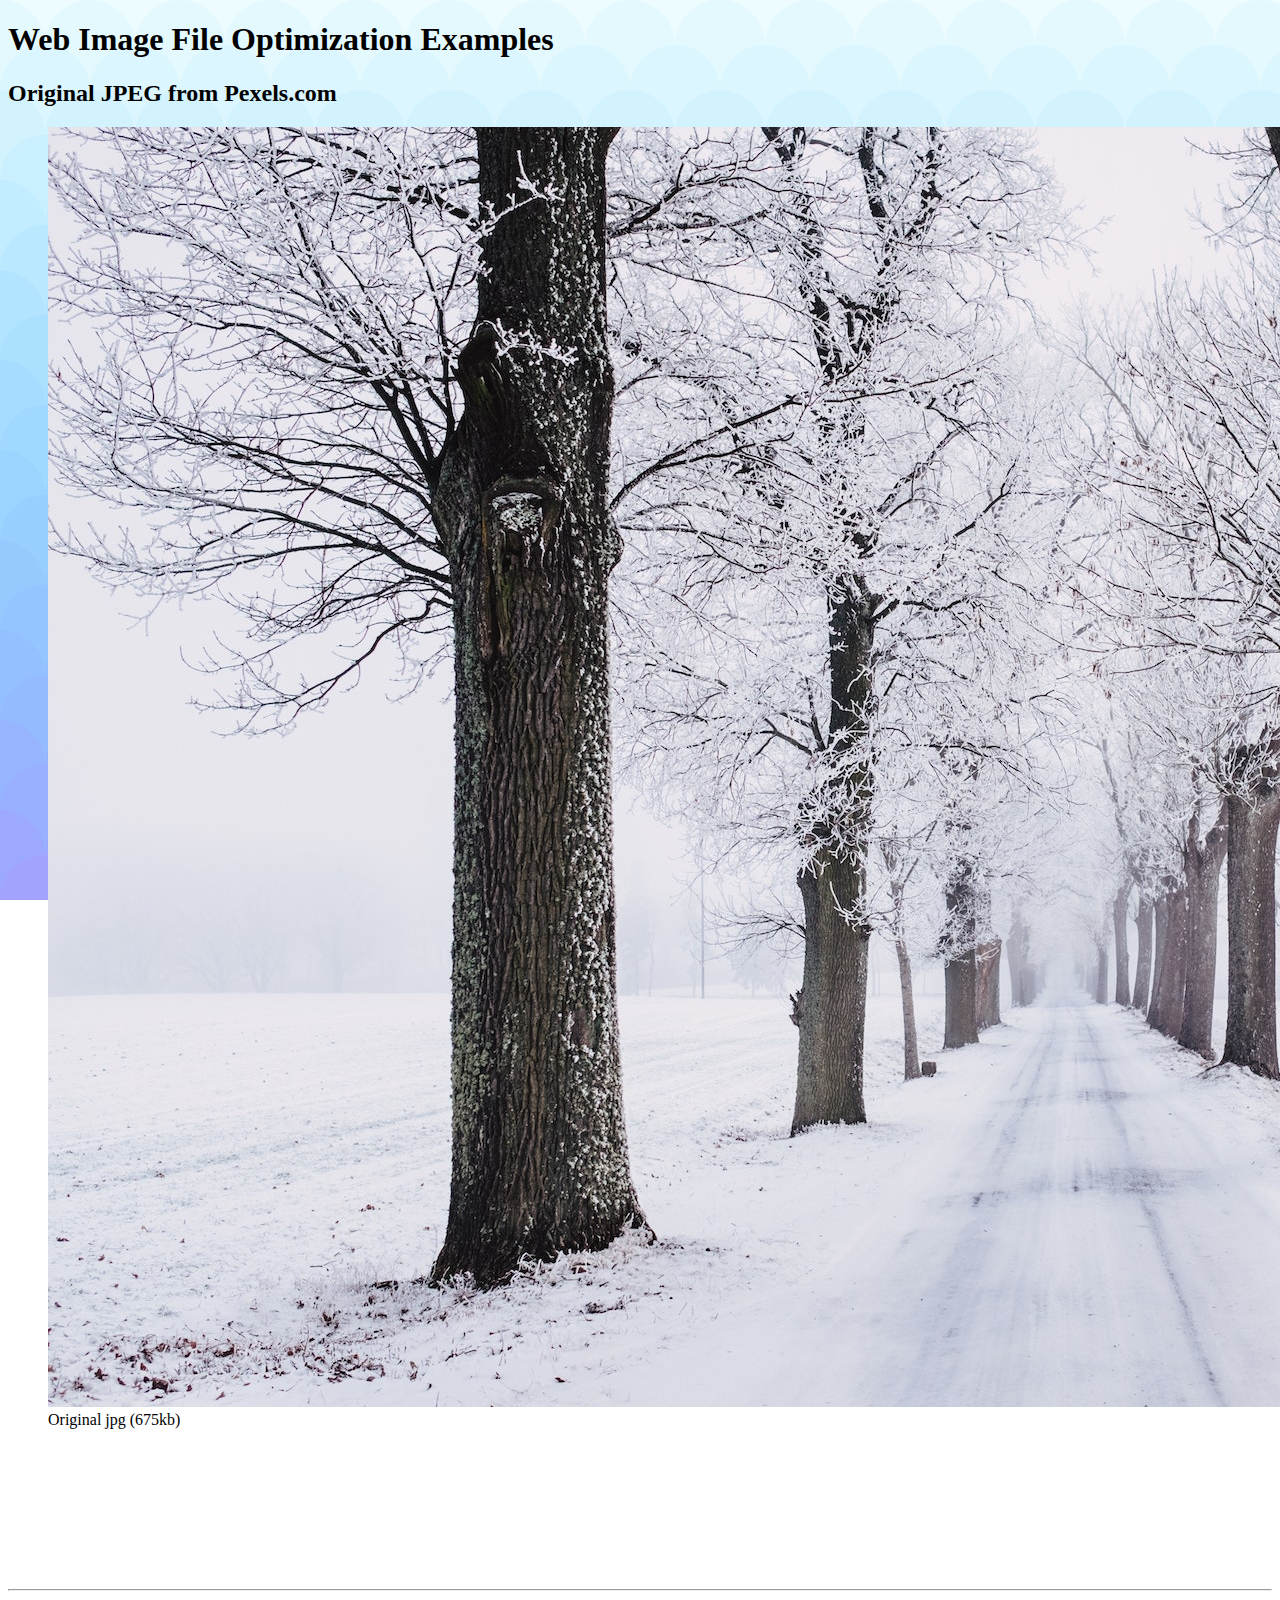
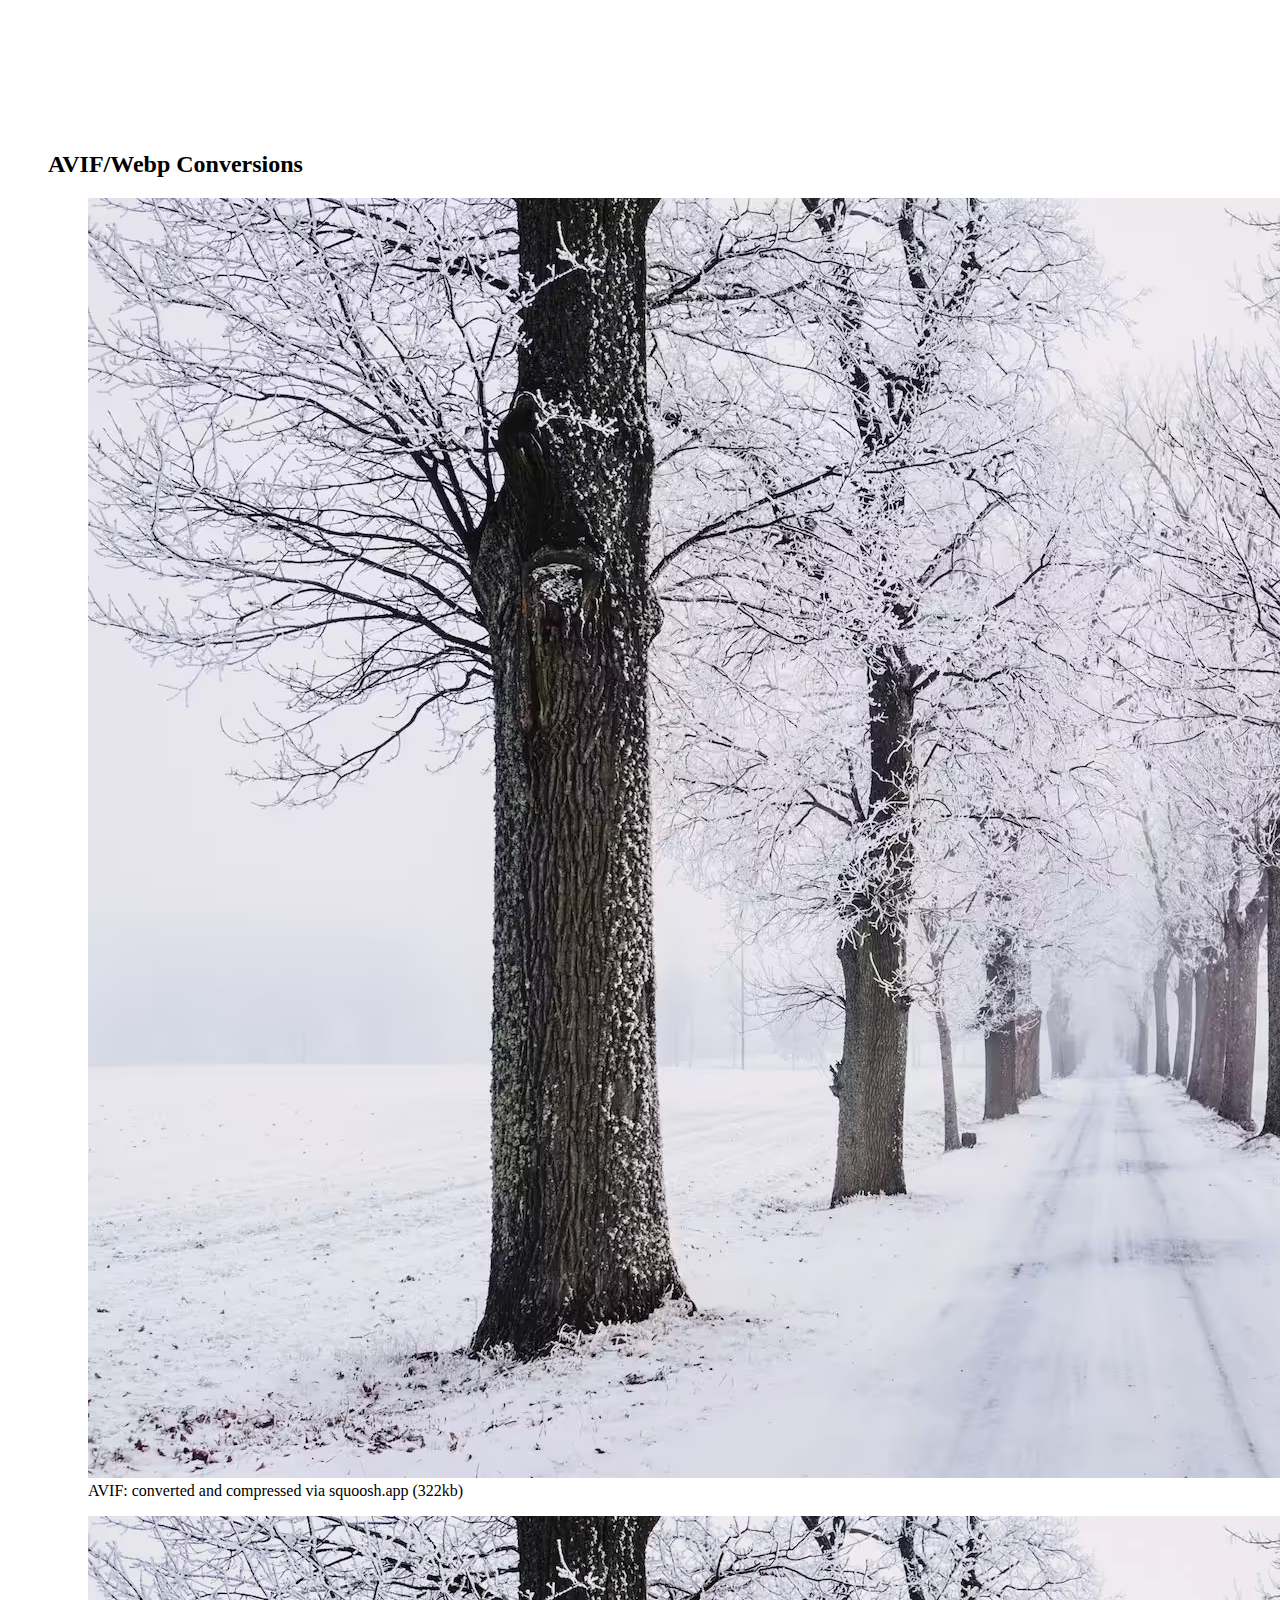
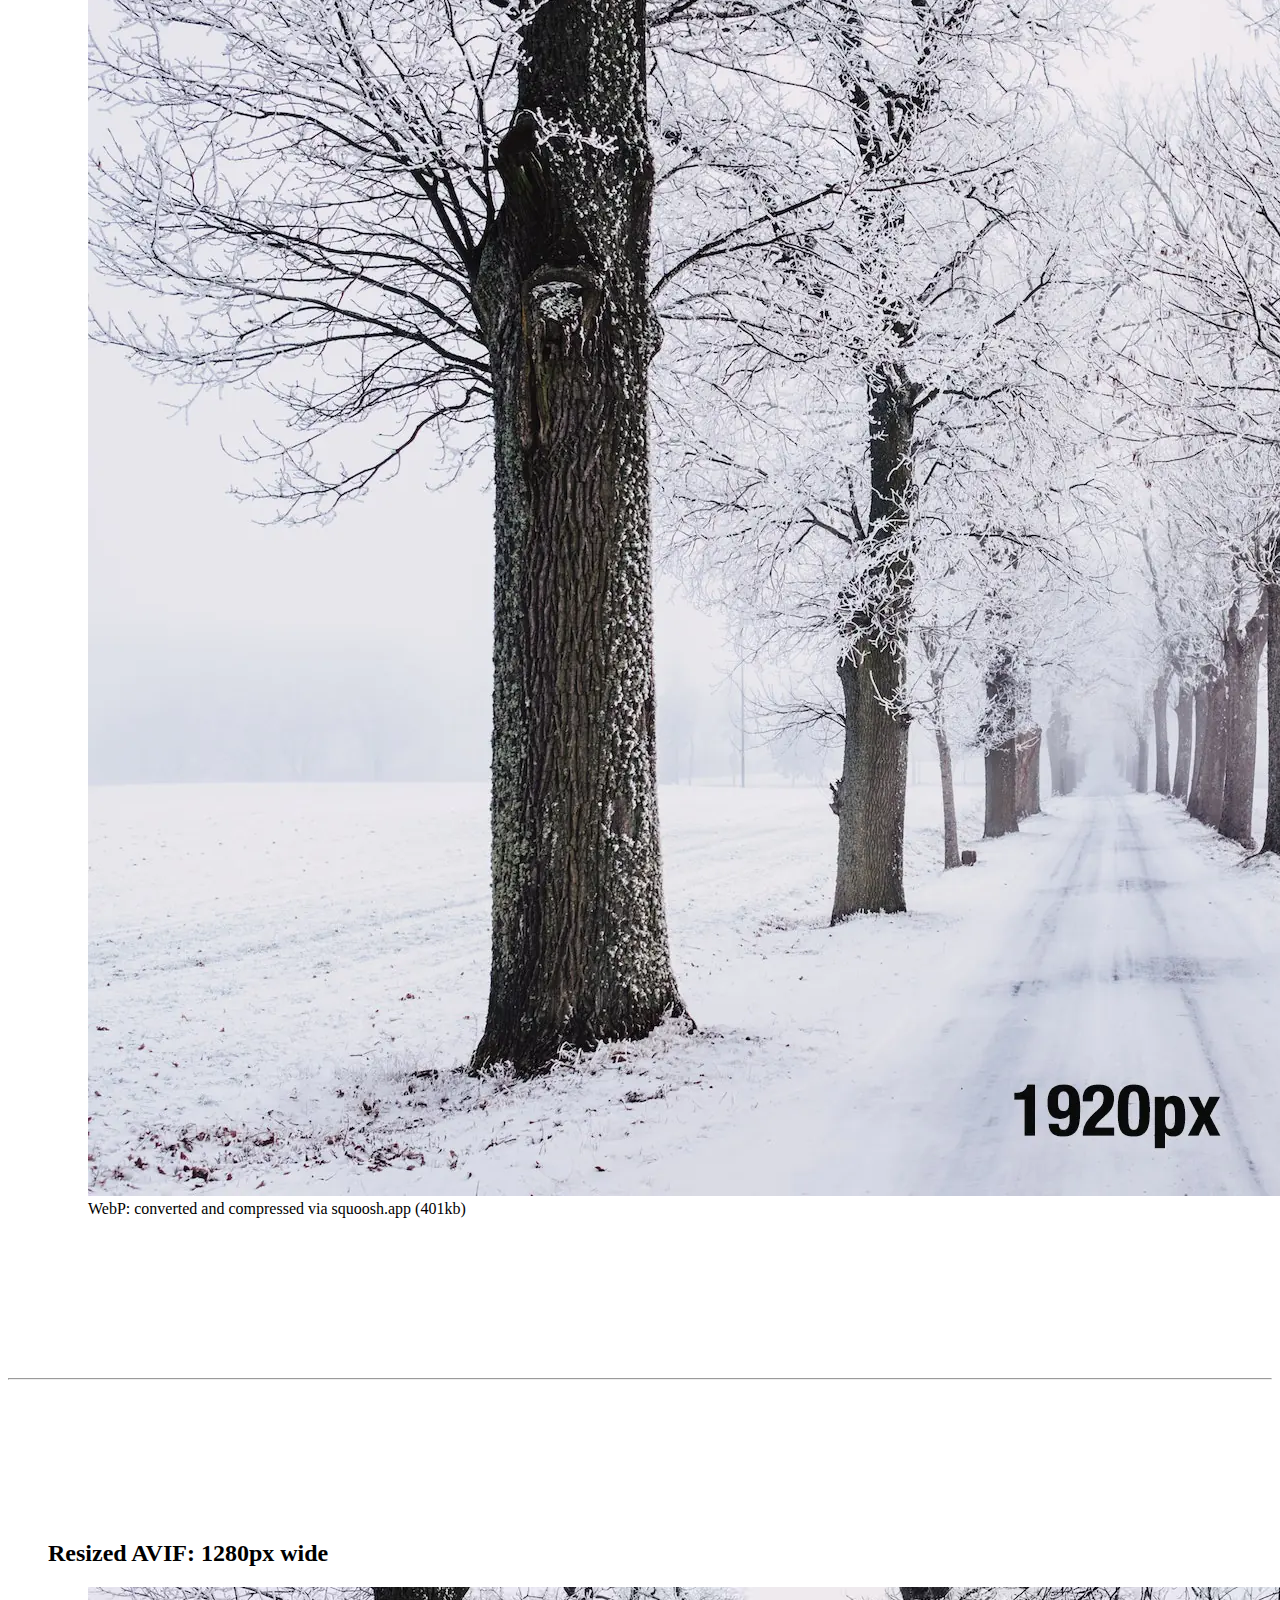
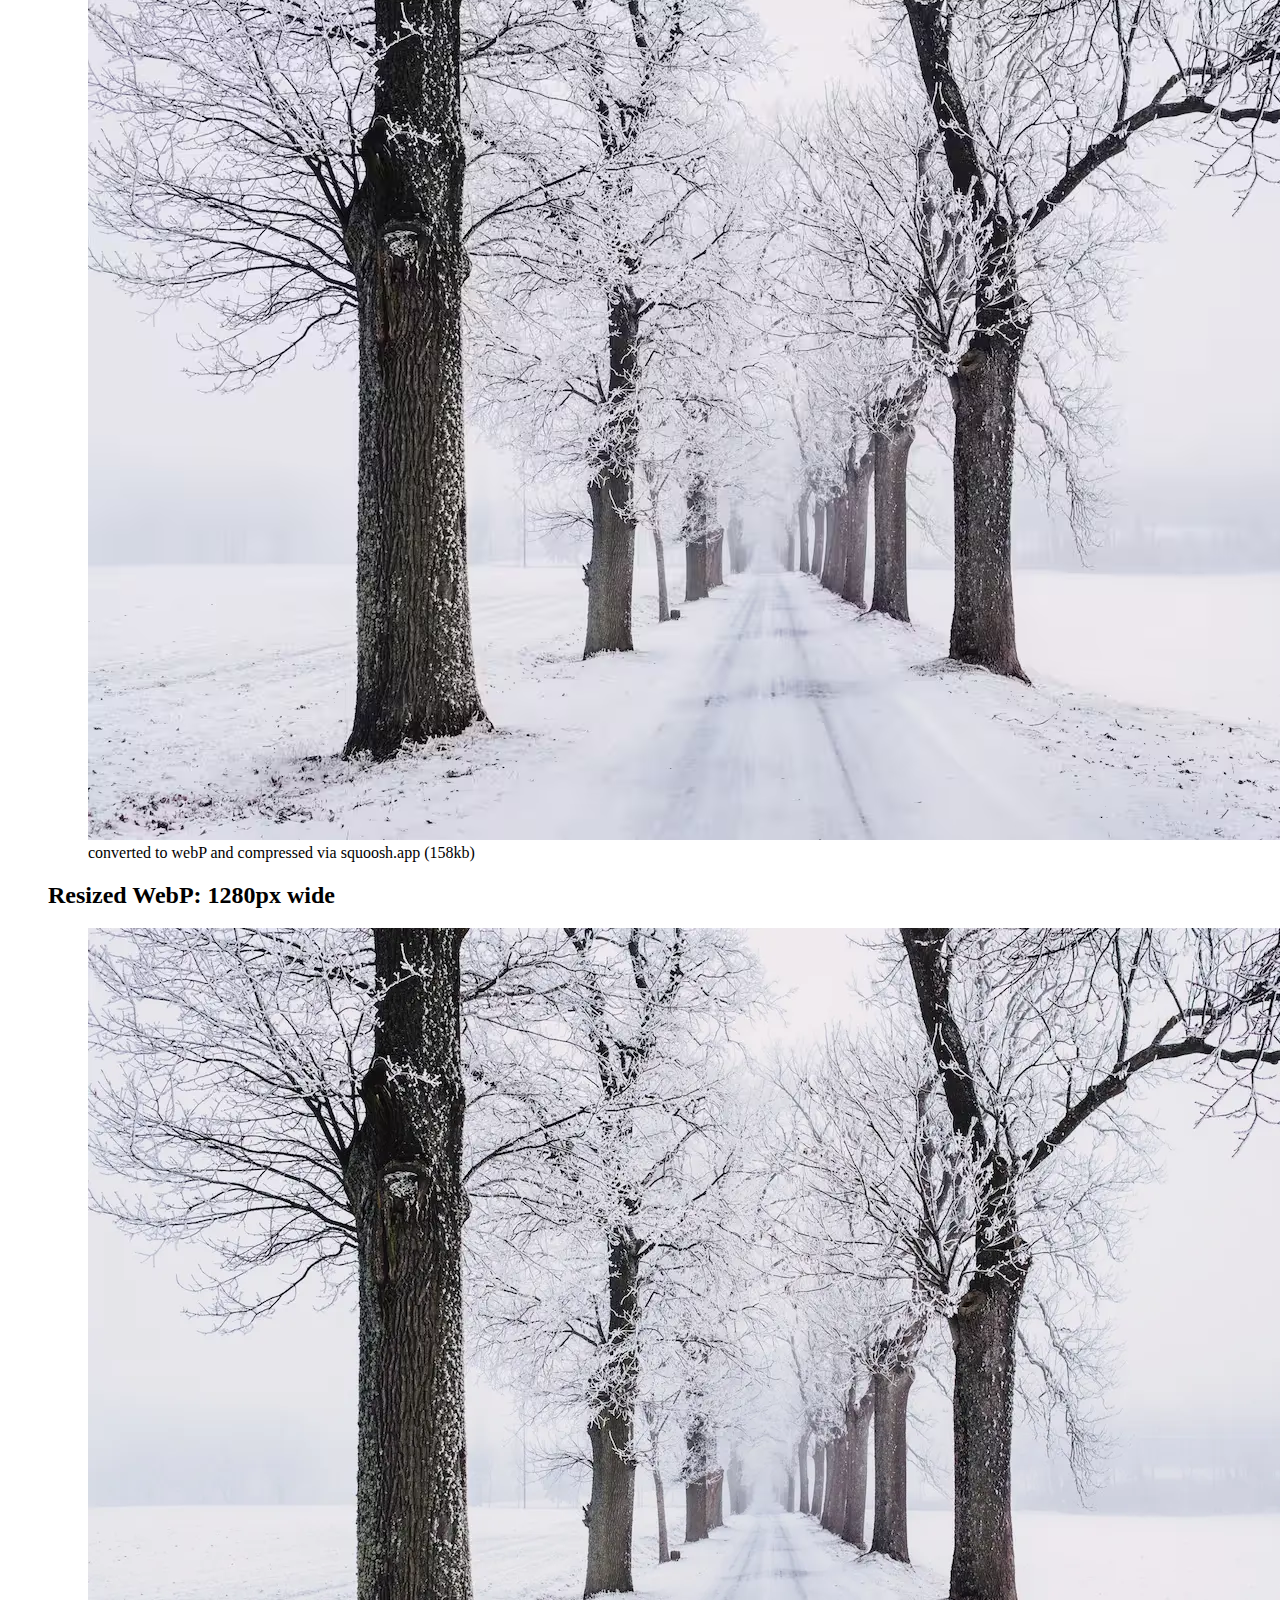
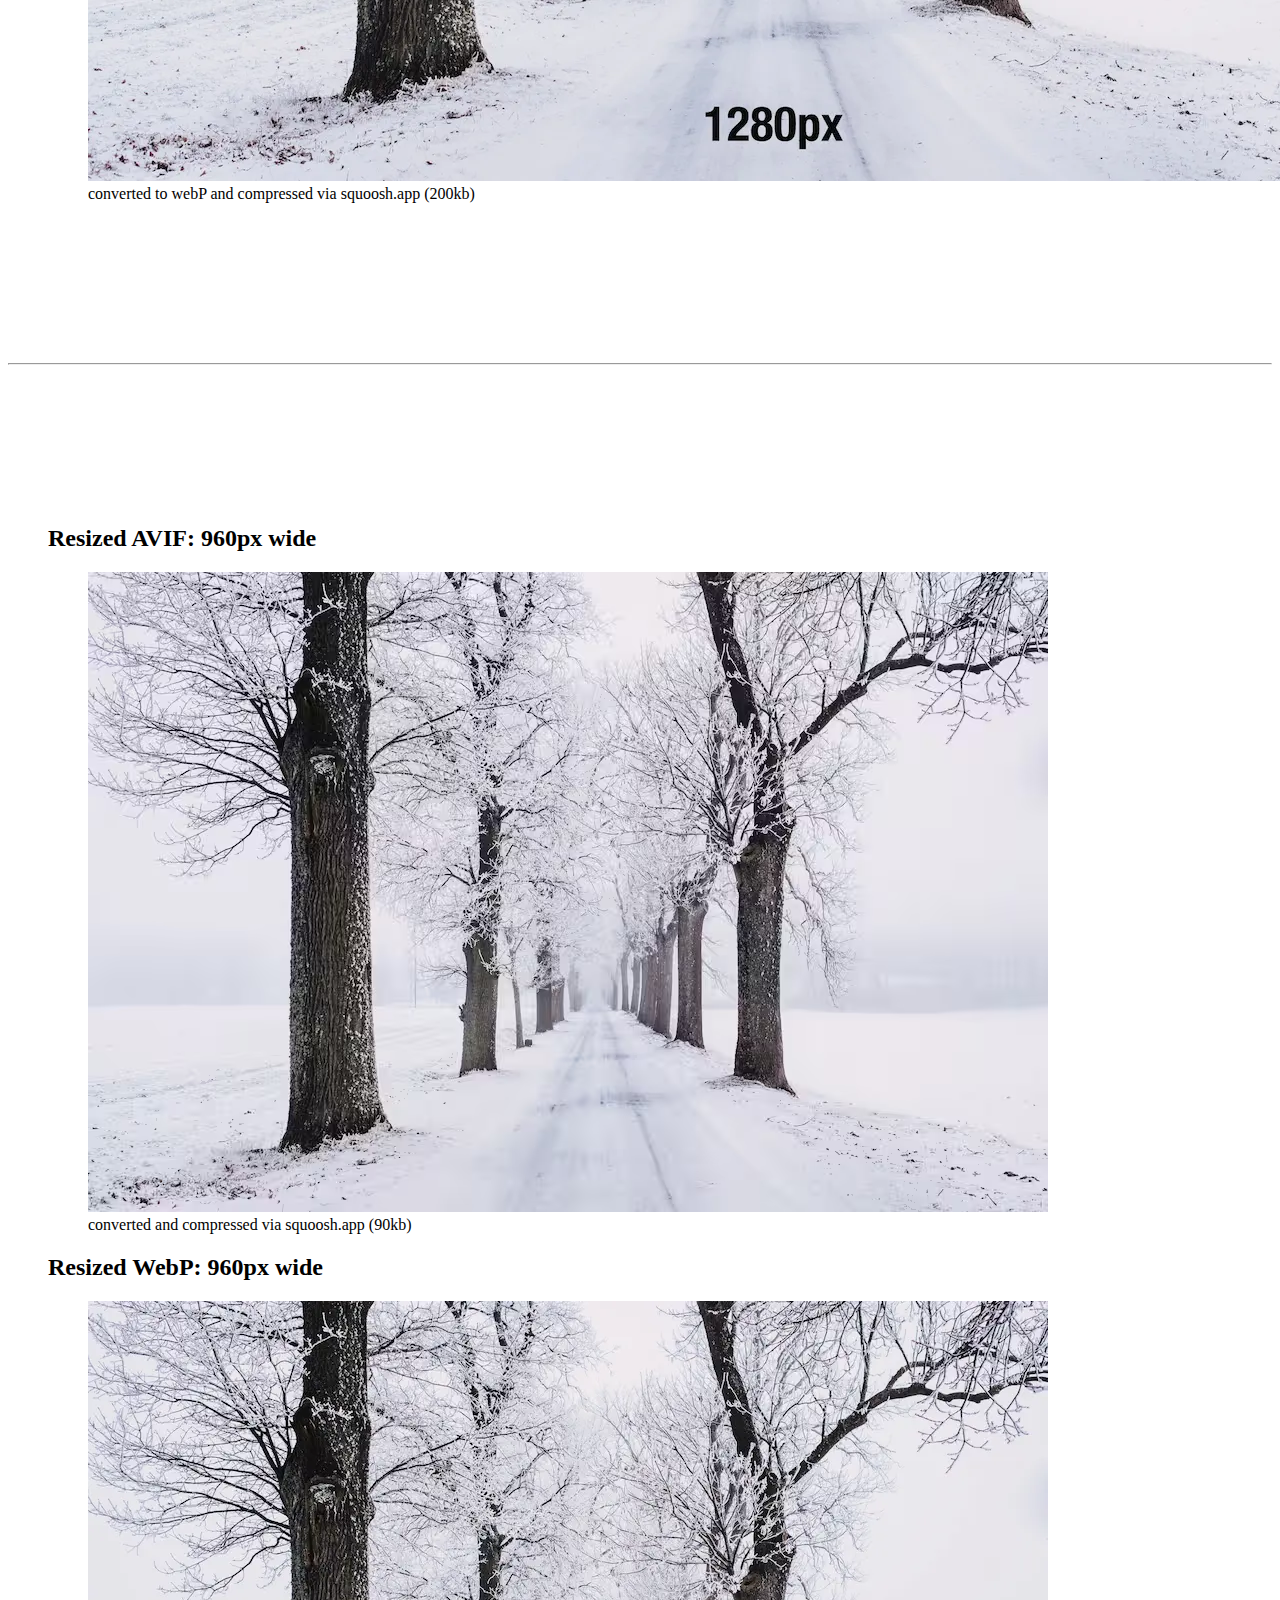
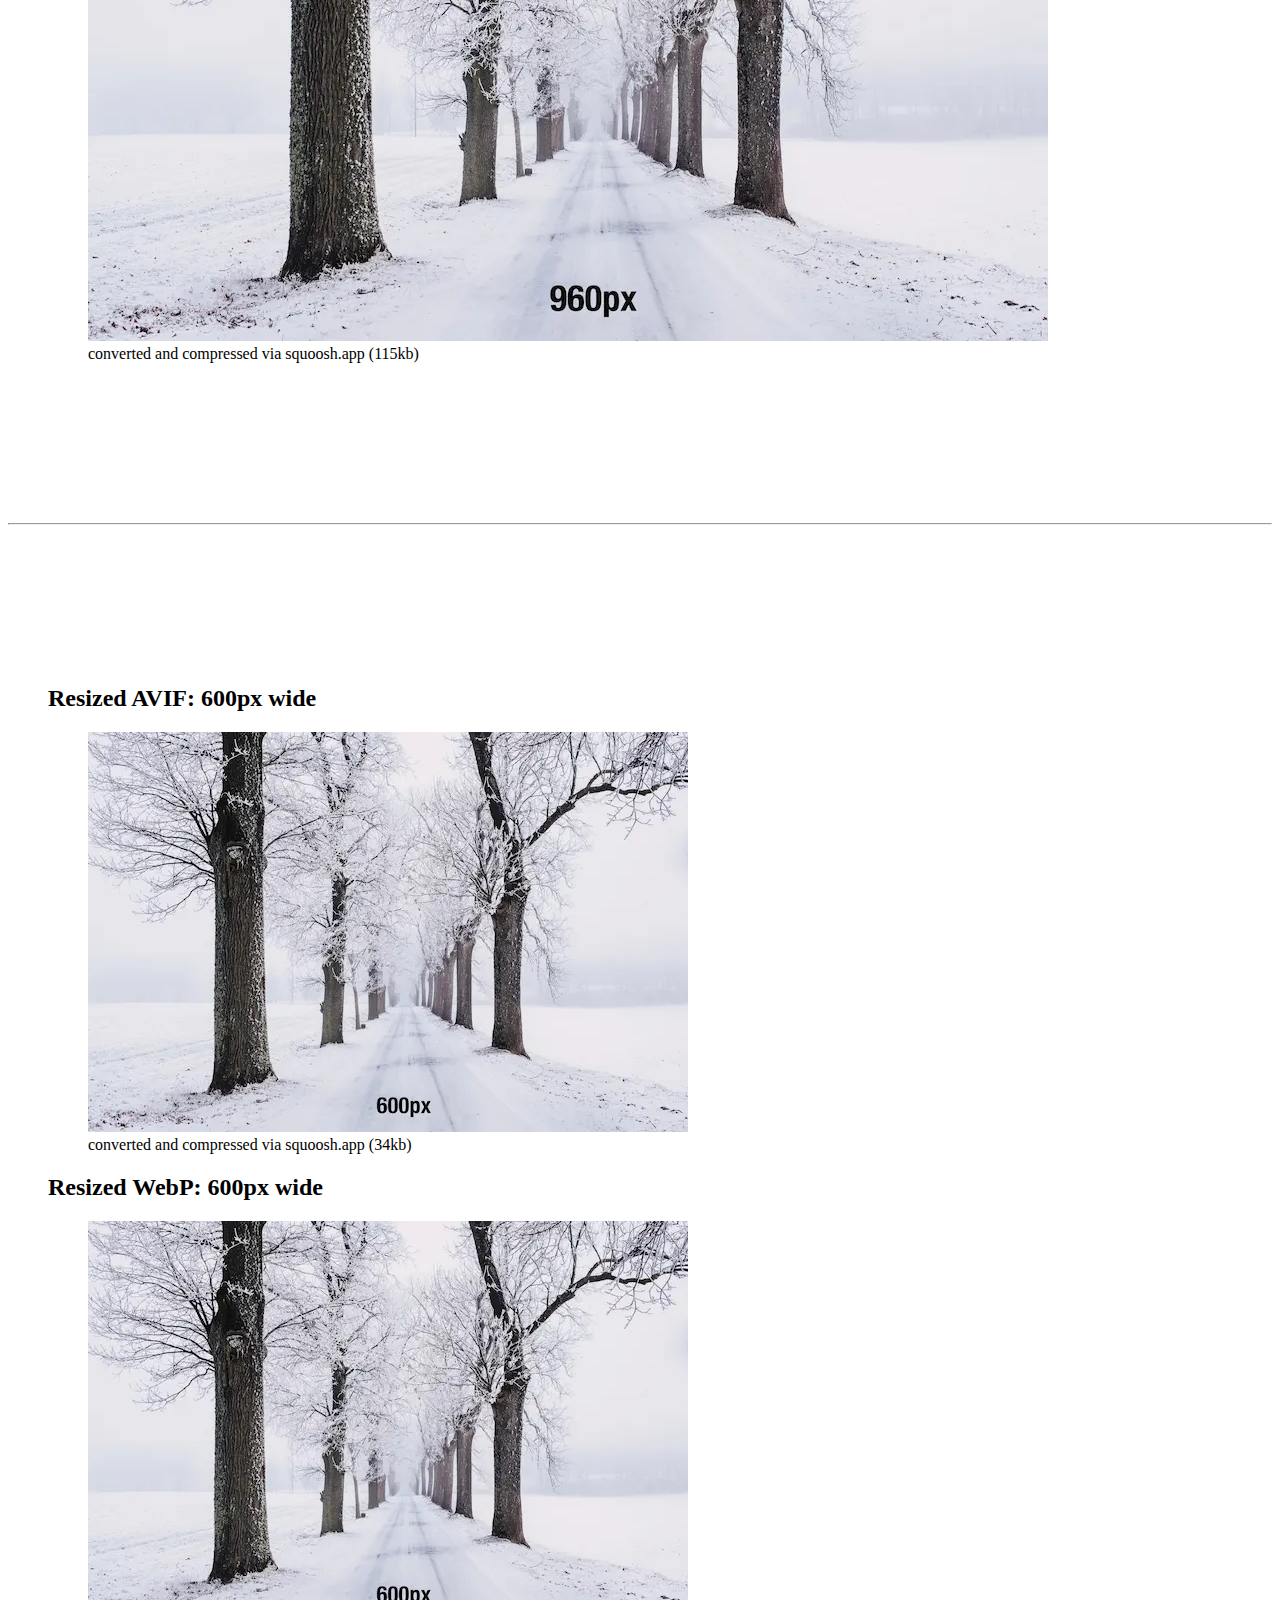
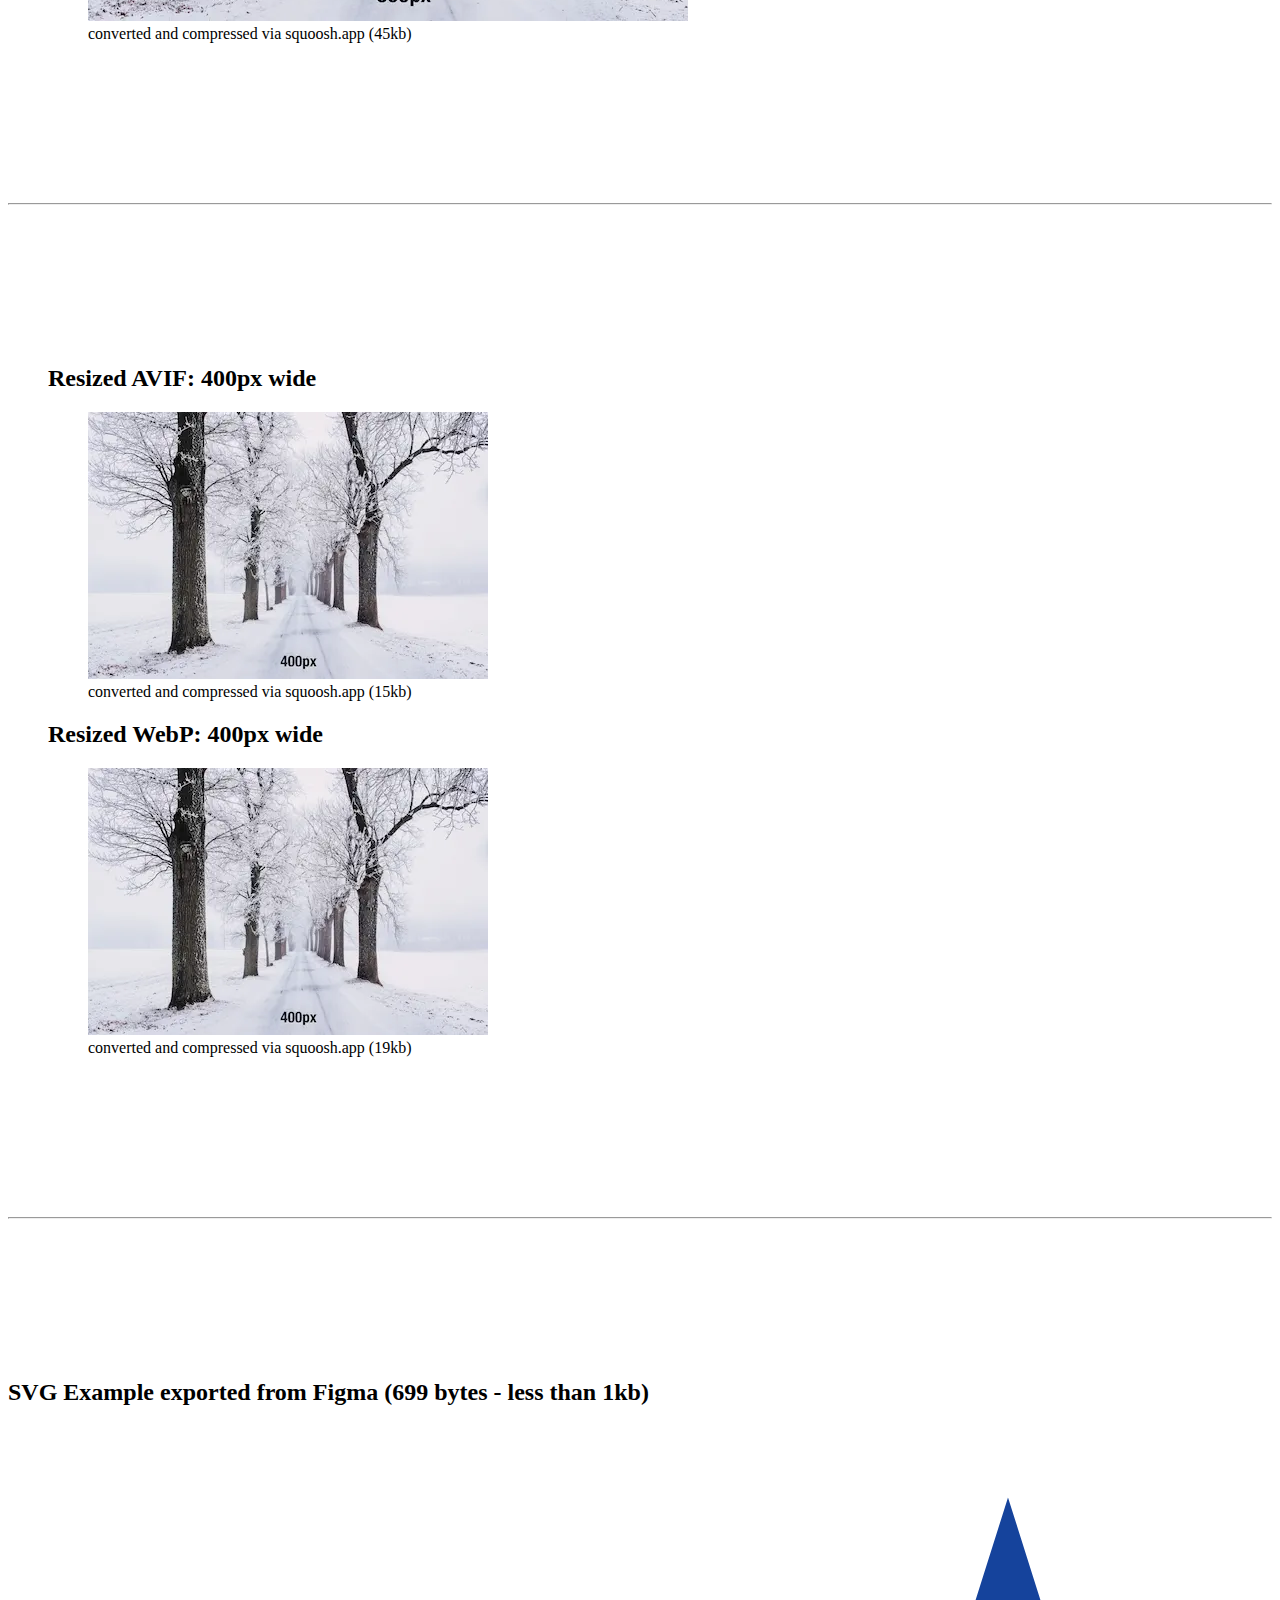
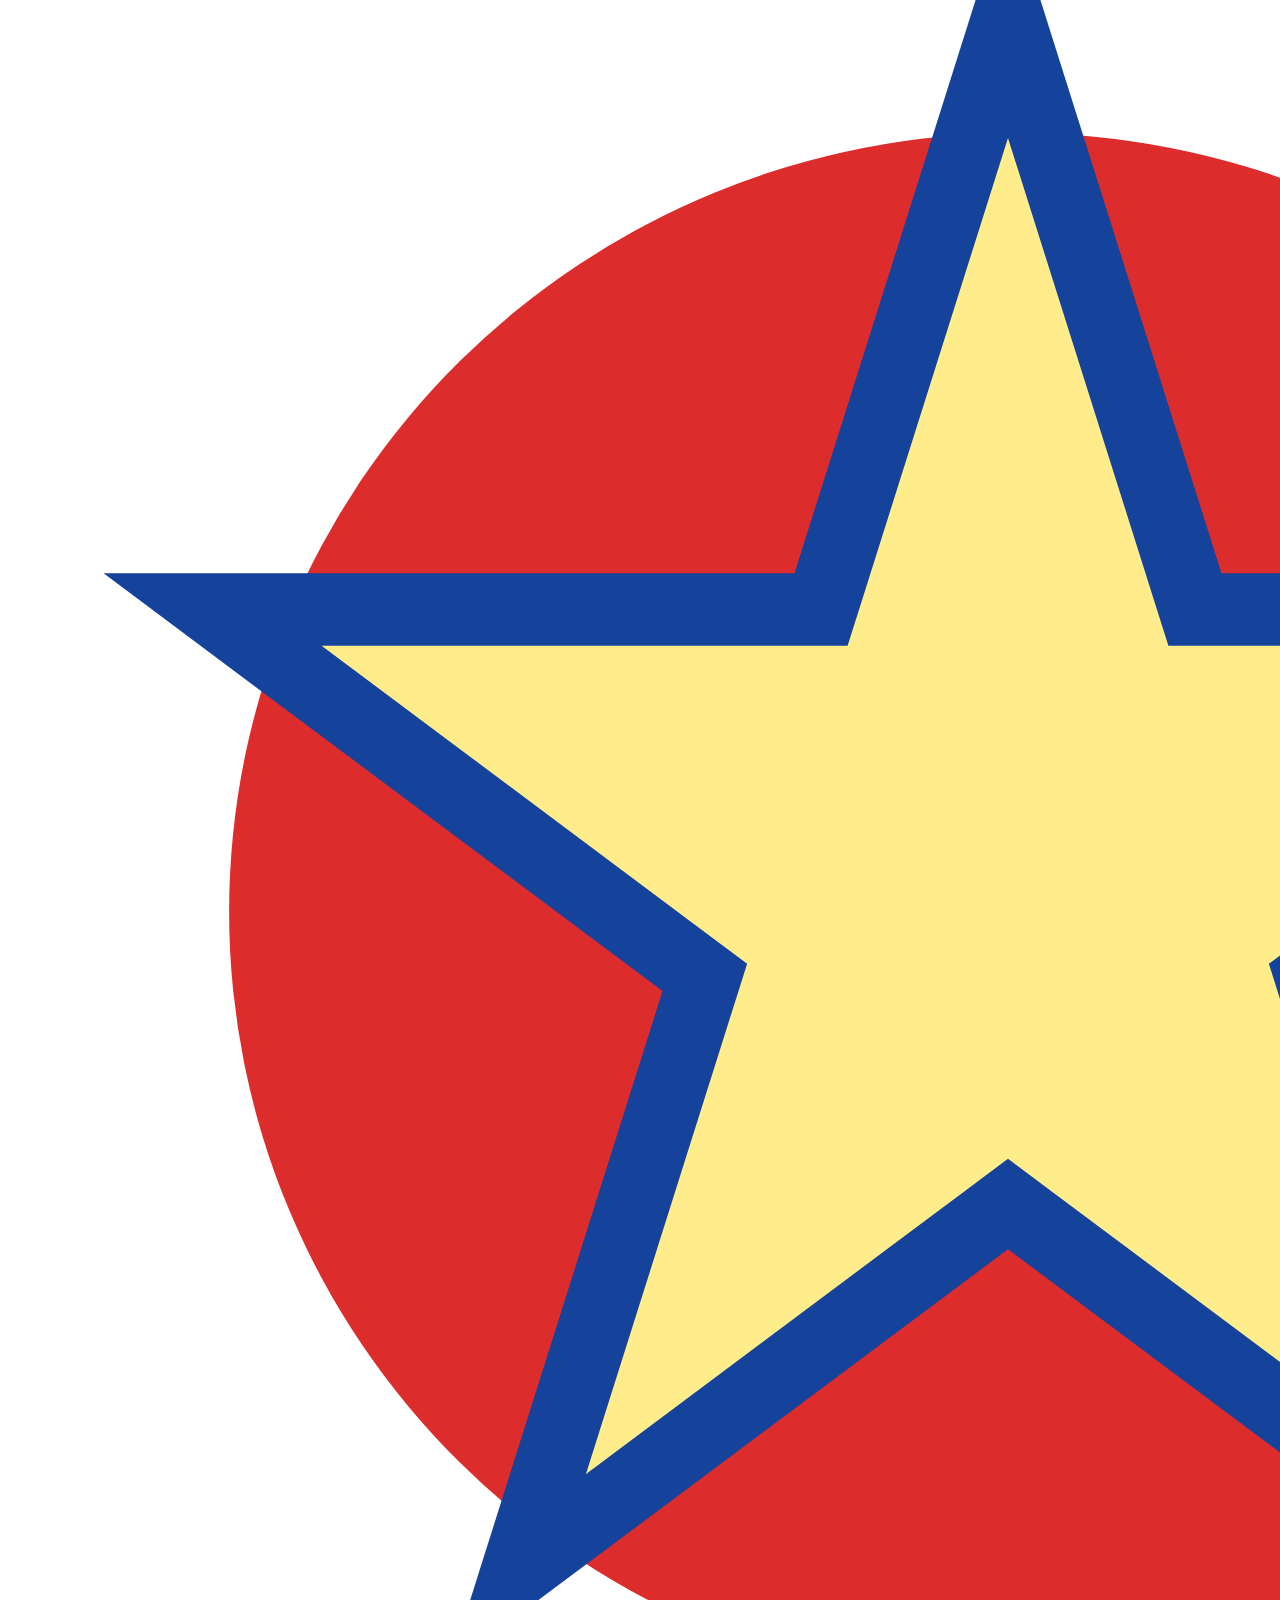
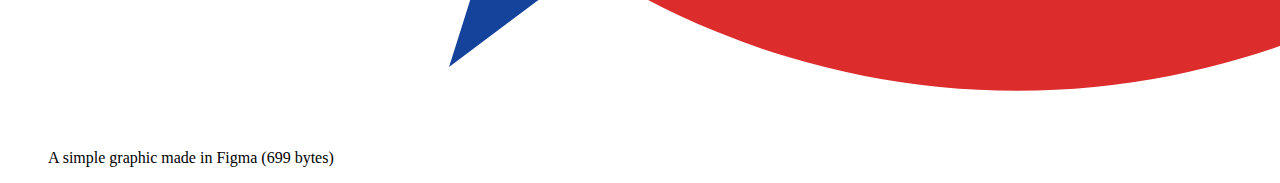
<file: index.html>
<!DOCTYPE html>
<html lang="en">
    <head>
        <meta charset="UTF-8" />
        <meta http-equiv="X-UA-Compatible" content="IE=edge" />
        <meta name="viewport" content="width=device-width, initial-scale=1.0" />
        <title>Webp Images</title>
        <link rel="stylesheet" href="css/main.css" />
    </head>

    <body>
        <h1>Web Image File Optimization Examples</h1>

        <h2>Original JPEG from Pexels.com</h2>
        <figure>
            <img src="images/original/snow-1920.jpg" alt="original photo" />
            <figcaption>Original jpg (675kb)</figcaption>
        </figure>

        <hr />

        <figure>
            <h2>AVIF/Webp Conversions</h2>
            <figure>
                <img src="images/snow-1920.avif" alt="avif conversion" />
                <figcaption>
                    AVIF: converted and compressed via squoosh.app (322kb)
                </figcaption>
            </figure>

            <figure>
                <img src="images/snow-1920.webp" alt="webp conversion" />
                <figcaption>
                    WebP: converted and compressed via squoosh.app (401kb)
                </figcaption>
            </figure>
        </figure>

        <hr />

        <figure>
            <h2>Resized AVIF: 1280px wide</h2>
            <figure>
                <img src="images/snow-1280.avif" alt="avif resized 1280" />
                <figcaption>
                    converted to webP and compressed via squoosh.app (158kb)
                </figcaption>
            </figure>

            <h2>Resized WebP: 1280px wide</h2>
            <figure>
                <img src="images/snow-1280.webp" alt="webP resized 1280" />
                <figcaption>
                    converted to webP and compressed via squoosh.app (200kb)
                </figcaption>
            </figure>
        </figure>

        <hr />

        <figure>
            <h2>Resized AVIF: 960px wide</h2>
            <figure>
                <img src="images/snow-960.avif" alt="AVIF resized 960" />
                <figcaption>
                    converted and compressed via squoosh.app (90kb)
                </figcaption>
            </figure>

            <h2>Resized WebP: 960px wide</h2>
            <figure>
                <img src="images/snow-960.webp" alt="webp resized 960" />
                <figcaption>
                    converted and compressed via squoosh.app (115kb)
                </figcaption>
            </figure>
        </figure>

        <hr />

        <figure>
            <h2>Resized AVIF: 600px wide</h2>
            <figure>
                <img src="images/snow-600.webp" alt="webp resized 600" />
                <figcaption>
                    converted and compressed via squoosh.app (34kb)
                </figcaption>
            </figure>

            <h2>Resized WebP: 600px wide</h2>
            <figure>
                <img src="images/snow-600.webp" alt="webp resized 600" />
                <figcaption>
                    converted and compressed via squoosh.app (45kb)
                </figcaption>
            </figure>
        </figure>

        <hr />

        <figure>
            <h2>Resized AVIF: 400px wide</h2>
            <figure>
                <img src="images/snow-400.webp" alt="webp resized 400" />
                <figcaption>
                    converted and compressed via squoosh.app (15kb)
                </figcaption>
            </figure>

            <h2>Resized WebP: 400px wide</h2>
            <figure>
                <img src="images/snow-400.webp" alt="webp resized 400" />
                <figcaption>
                    converted and compressed via squoosh.app (19kb)
                </figcaption>
            </figure>
        </figure>

        <hr />

        <h2>SVG Example exported from Figma (699 bytes - less than 1kb)</h2>
        <figure>
            <img
                width="1920"
                height="1920"
                src="images/shield.svg"
                alt="svg example"
            />
            <figcaption>A simple graphic made in Figma (699 bytes)</figcaption>
        </figure>
    </body>
</html>
</file>
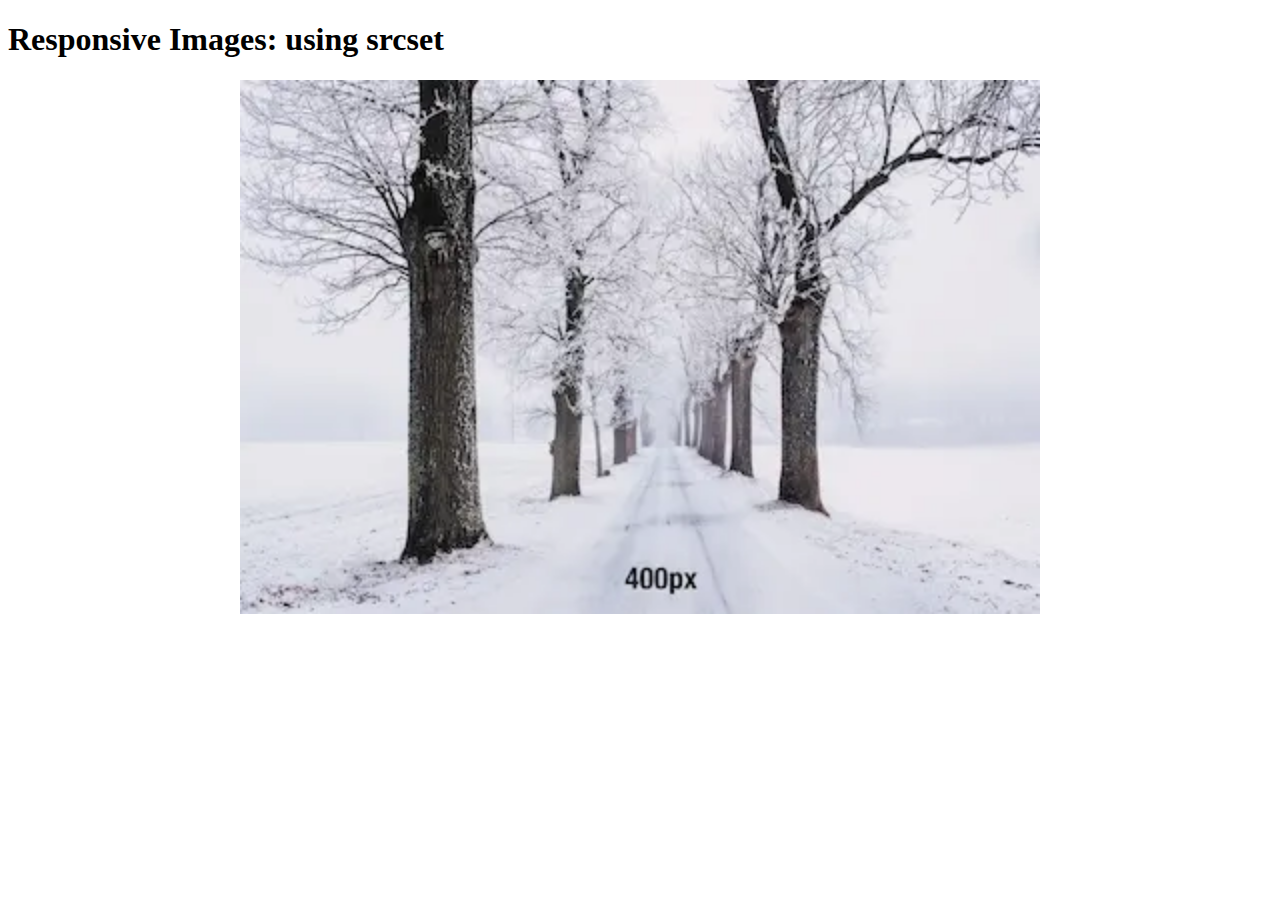
<file: basic.html>
<!DOCTYPE html>
<html lang="en">
    <head>
        <meta charset="UTF-8" />
        <meta http-equiv="X-UA-Compatible" content="IE=edge" />
        <meta name="viewport" content="width=device-width, initial-scale=1.0" />
        <title>Responsive Images: using srcset</title>
        <style>
            main {
                max-width: 800px;
                margin: auto;
            }

            img {
                width: 100%;
                display: block;
                margin: auto;
            }
        </style>
    </head>

    <body>
        <h1>Responsive Images: using srcset</h1>

        <main>
            <img
                srcset="
                    images/snow-400.webp 1x,
                    images/snow-600.webp 2x,
                    images/snow-960.webp 3x
                "
                alt="responsive demo using srcset attribute"
            />
        </main>
    </body>
</html>
</file>
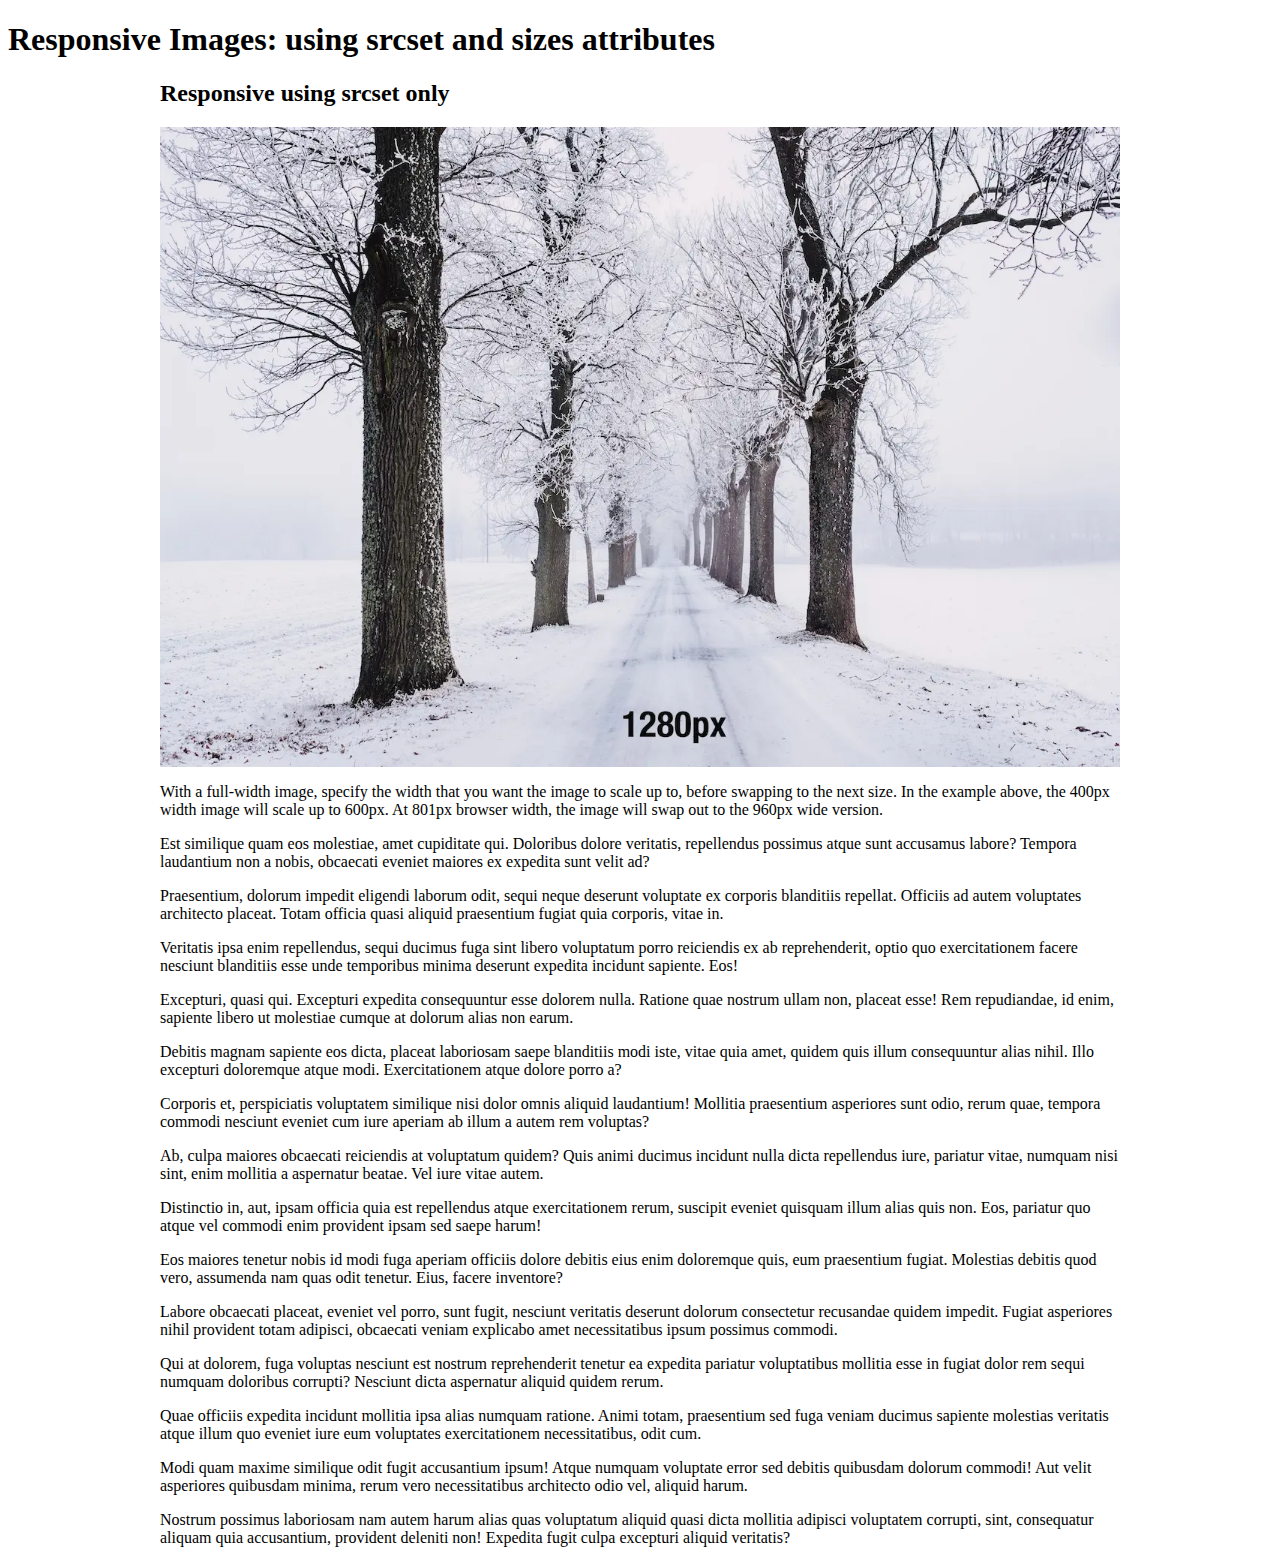
<file: layout.html>
<!DOCTYPE html>
<html lang="en">
    <head>
        <meta charset="UTF-8" />
        <meta http-equiv="X-UA-Compatible" content="IE=edge" />
        <meta name="viewport" content="width=device-width, initial-scale=1.0" />
        <title>Responsive Images: using srcset and sizes attributes</title>
        <style>
            main {
                max-width: 960px;
                margin: auto;
            }

            img {
                display: block;
                width: 100%;
            }
        </style>
    </head>

    <body>
        <h1>Responsive Images: using srcset and sizes attributes</h1>

        <main>
            <h2>Responsive using srcset only</h2>

            <img
                srcset="
                    images/snow-600.webp   600w,
                    images/snow-960.webp   960w,
                    images/snow-1280.webp 1280w
                "
                sizes="calc(100vw - 16px)"
                src="images/snow-600.webp"
                alt="responsive demo using srcset attribute"
            />

            <p>
                With a full-width image, specify the width that you want the
                image to scale up to, before swapping to the next size. In the
                example above, the 400px width image will scale up to 600px. At
                801px browser width, the image will swap out to the 960px wide
                version.
            </p>
            <p>
                Est similique quam eos molestiae, amet cupiditate qui. Doloribus
                dolore veritatis, repellendus possimus atque sunt accusamus
                labore? Tempora laudantium non a nobis, obcaecati eveniet
                maiores ex expedita sunt velit ad?
            </p>
            <p>
                Praesentium, dolorum impedit eligendi laborum odit, sequi neque
                deserunt voluptate ex corporis blanditiis repellat. Officiis ad
                autem voluptates architecto placeat. Totam officia quasi aliquid
                praesentium fugiat quia corporis, vitae in.
            </p>
            <p>
                Veritatis ipsa enim repellendus, sequi ducimus fuga sint libero
                voluptatum porro reiciendis ex ab reprehenderit, optio quo
                exercitationem facere nesciunt blanditiis esse unde temporibus
                minima deserunt expedita incidunt sapiente. Eos!
            </p>
            <p>
                Excepturi, quasi qui. Excepturi expedita consequuntur esse
                dolorem nulla. Ratione quae nostrum ullam non, placeat esse! Rem
                repudiandae, id enim, sapiente libero ut molestiae cumque at
                dolorum alias non earum.
            </p>
            <p>
                Debitis magnam sapiente eos dicta, placeat laboriosam saepe
                blanditiis modi iste, vitae quia amet, quidem quis illum
                consequuntur alias nihil. Illo excepturi doloremque atque modi.
                Exercitationem atque dolore porro a?
            </p>
            <p>
                Corporis et, perspiciatis voluptatem similique nisi dolor omnis
                aliquid laudantium! Mollitia praesentium asperiores sunt odio,
                rerum quae, tempora commodi nesciunt eveniet cum iure aperiam ab
                illum a autem rem voluptas?
            </p>
            <p>
                Ab, culpa maiores obcaecati reiciendis at voluptatum quidem?
                Quis animi ducimus incidunt nulla dicta repellendus iure,
                pariatur vitae, numquam nisi sint, enim mollitia a aspernatur
                beatae. Vel iure vitae autem.
            </p>
            <p>
                Distinctio in, aut, ipsam officia quia est repellendus atque
                exercitationem rerum, suscipit eveniet quisquam illum alias quis
                non. Eos, pariatur quo atque vel commodi enim provident ipsam
                sed saepe harum!
            </p>
            <p>
                Eos maiores tenetur nobis id modi fuga aperiam officiis dolore
                debitis eius enim doloremque quis, eum praesentium fugiat.
                Molestias debitis quod vero, assumenda nam quas odit tenetur.
                Eius, facere inventore?
            </p>
            <p>
                Labore obcaecati placeat, eveniet vel porro, sunt fugit,
                nesciunt veritatis deserunt dolorum consectetur recusandae
                quidem impedit. Fugiat asperiores nihil provident totam
                adipisci, obcaecati veniam explicabo amet necessitatibus ipsum
                possimus commodi.
            </p>
            <p>
                Qui at dolorem, fuga voluptas nesciunt est nostrum reprehenderit
                tenetur ea expedita pariatur voluptatibus mollitia esse in
                fugiat dolor rem sequi numquam doloribus corrupti? Nesciunt
                dicta aspernatur aliquid quidem rerum.
            </p>
            <p>
                Quae officiis expedita incidunt mollitia ipsa alias numquam
                ratione. Animi totam, praesentium sed fuga veniam ducimus
                sapiente molestias veritatis atque illum quo eveniet iure eum
                voluptates exercitationem necessitatibus, odit cum.
            </p>
            <p>
                Modi quam maxime similique odit fugit accusantium ipsum! Atque
                numquam voluptate error sed debitis quibusdam dolorum commodi!
                Aut velit asperiores quibusdam minima, rerum vero necessitatibus
                architecto odio vel, aliquid harum.
            </p>
            <p>
                Nostrum possimus laboriosam nam autem harum alias quas
                voluptatum aliquid quasi dicta mollitia adipisci voluptatem
                corrupti, sint, consequatur aliquam quia accusantium, provident
                deleniti non! Expedita fugit culpa excepturi aliquid veritatis?
            </p>
        </main>
    </body>
</html>
</file>
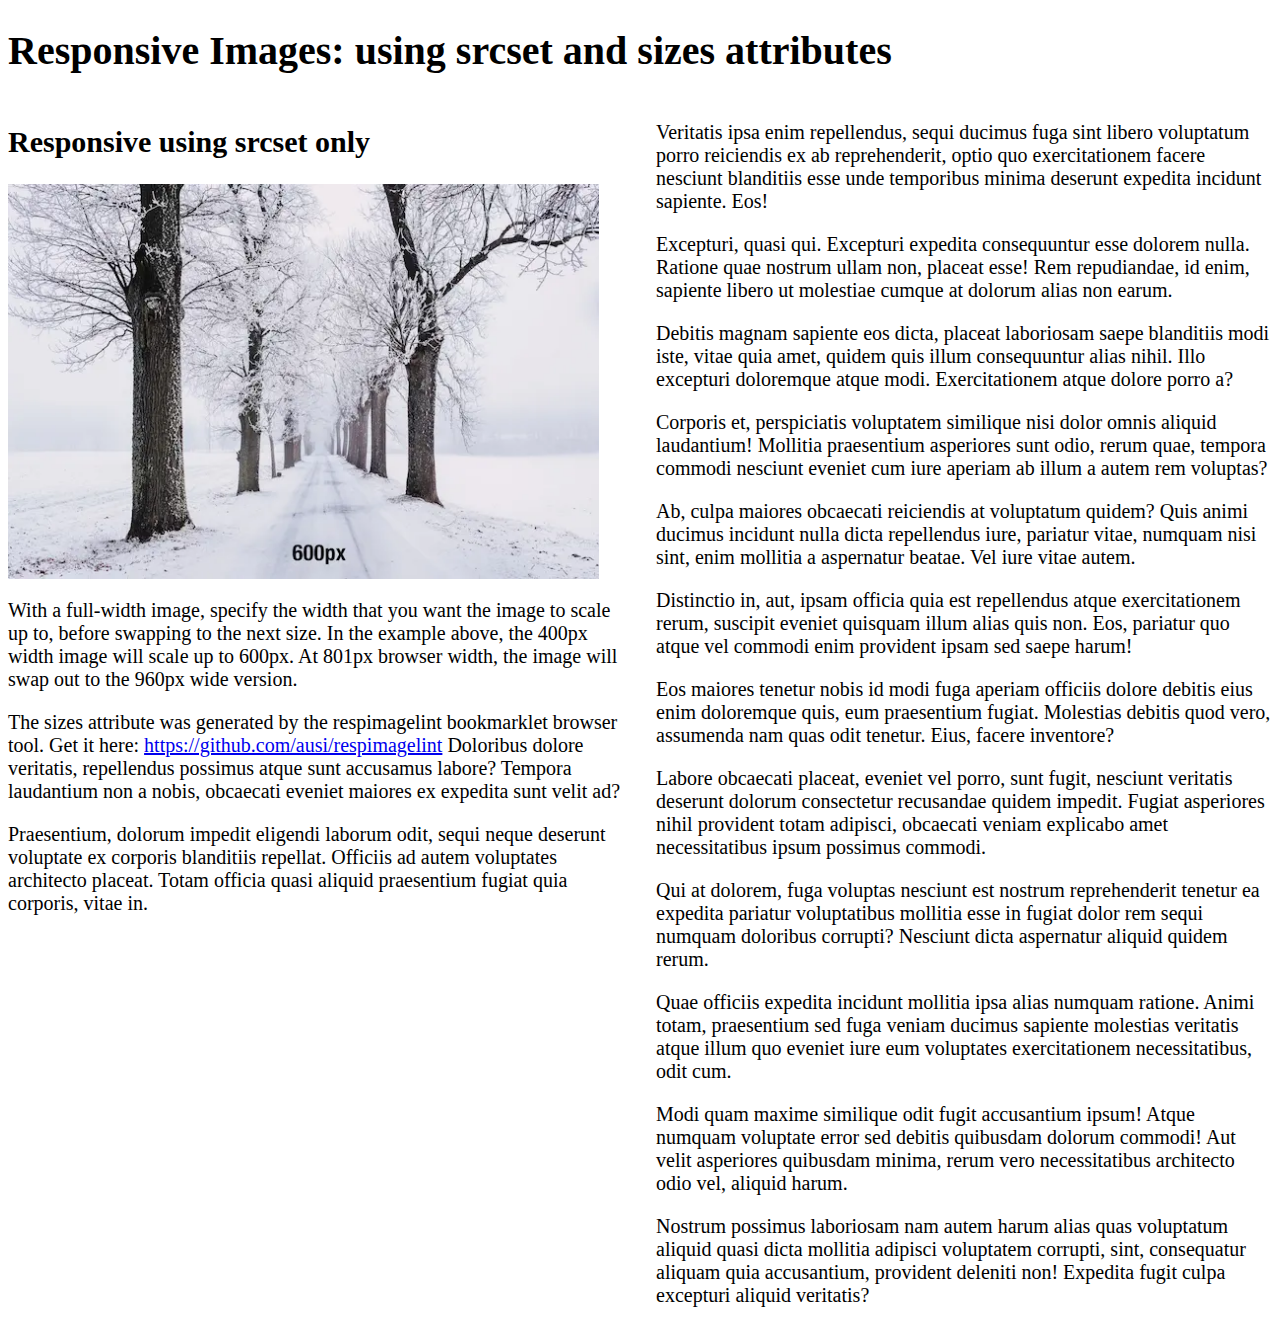
<file: layout2.html>
<!DOCTYPE html>
<html lang="en">
    <head>
        <meta charset="UTF-8" />
        <meta http-equiv="X-UA-Compatible" content="IE=edge" />
        <meta name="viewport" content="width=device-width, initial-scale=1.0" />
        <title>Responsive Images: using srcset and sizes attributes</title>
        <style>
            body {
                font-size: 1.25rem;
            }

            main {
                max-width: 1280px;
                margin: auto;
            }

            img {
                display: block;
                max-width: 100%;
            }

            @media (min-width: 1000px) {
                main {
                    display: grid;
                    grid-template-columns: 1fr 1fr;
                    grid-gap: 2rem;
                }
            }
        </style>
    </head>

    <body>
        <h1>Responsive Images: using srcset and sizes attributes</h1>

        <main>
            <section>
                <h2>Responsive using srcset only</h2>

                <!-- sizes attribute generated by respimagelint -->
                <img
                    srcset="
                        images/snow-600.webp 600w,
                        images/snow-960.webp 960w
                    "
                    sizes="
                    (min-width: 1380px) 624px, 
                    (min-width: 1000px) calc(41.11vw + 65px), 
                    calc(100vw - 16px)
                    "
                    src="images/snow-600.webp"
                    alt="responsive demo using srcset attribute"
                />

                <p>
                    With a full-width image, specify the width that you want the
                    image to scale up to, before swapping to the next size. In
                    the example above, the 400px width image will scale up to
                    600px. At 801px browser width, the image will swap out to
                    the 960px wide version.
                </p>
                <p>
                    The sizes attribute was generated by the respimagelint
                    bookmarklet browser tool. Get it here:
                    <a
                        href="https://github.com/ausi/respimagelint"
                        target="_blank"
                        >https://github.com/ausi/respimagelint</a
                    >
                    Doloribus dolore veritatis, repellendus possimus atque sunt
                    accusamus labore? Tempora laudantium non a nobis, obcaecati
                    eveniet maiores ex expedita sunt velit ad?
                </p>
                <p>
                    Praesentium, dolorum impedit eligendi laborum odit, sequi
                    neque deserunt voluptate ex corporis blanditiis repellat.
                    Officiis ad autem voluptates architecto placeat. Totam
                    officia quasi aliquid praesentium fugiat quia corporis,
                    vitae in.
                </p>
            </section>
            <section>
                <p>
                    Veritatis ipsa enim repellendus, sequi ducimus fuga sint
                    libero voluptatum porro reiciendis ex ab reprehenderit,
                    optio quo exercitationem facere nesciunt blanditiis esse
                    unde temporibus minima deserunt expedita incidunt sapiente.
                    Eos!
                </p>
                <p>
                    Excepturi, quasi qui. Excepturi expedita consequuntur esse
                    dolorem nulla. Ratione quae nostrum ullam non, placeat esse!
                    Rem repudiandae, id enim, sapiente libero ut molestiae
                    cumque at dolorum alias non earum.
                </p>
                <p>
                    Debitis magnam sapiente eos dicta, placeat laboriosam saepe
                    blanditiis modi iste, vitae quia amet, quidem quis illum
                    consequuntur alias nihil. Illo excepturi doloremque atque
                    modi. Exercitationem atque dolore porro a?
                </p>
                <p>
                    Corporis et, perspiciatis voluptatem similique nisi dolor
                    omnis aliquid laudantium! Mollitia praesentium asperiores
                    sunt odio, rerum quae, tempora commodi nesciunt eveniet cum
                    iure aperiam ab illum a autem rem voluptas?
                </p>
                <p>
                    Ab, culpa maiores obcaecati reiciendis at voluptatum quidem?
                    Quis animi ducimus incidunt nulla dicta repellendus iure,
                    pariatur vitae, numquam nisi sint, enim mollitia a
                    aspernatur beatae. Vel iure vitae autem.
                </p>
                <p>
                    Distinctio in, aut, ipsam officia quia est repellendus atque
                    exercitationem rerum, suscipit eveniet quisquam illum alias
                    quis non. Eos, pariatur quo atque vel commodi enim provident
                    ipsam sed saepe harum!
                </p>
                <p>
                    Eos maiores tenetur nobis id modi fuga aperiam officiis
                    dolore debitis eius enim doloremque quis, eum praesentium
                    fugiat. Molestias debitis quod vero, assumenda nam quas odit
                    tenetur. Eius, facere inventore?
                </p>
                <p>
                    Labore obcaecati placeat, eveniet vel porro, sunt fugit,
                    nesciunt veritatis deserunt dolorum consectetur recusandae
                    quidem impedit. Fugiat asperiores nihil provident totam
                    adipisci, obcaecati veniam explicabo amet necessitatibus
                    ipsum possimus commodi.
                </p>
                <p>
                    Qui at dolorem, fuga voluptas nesciunt est nostrum
                    reprehenderit tenetur ea expedita pariatur voluptatibus
                    mollitia esse in fugiat dolor rem sequi numquam doloribus
                    corrupti? Nesciunt dicta aspernatur aliquid quidem rerum.
                </p>
                <p>
                    Quae officiis expedita incidunt mollitia ipsa alias numquam
                    ratione. Animi totam, praesentium sed fuga veniam ducimus
                    sapiente molestias veritatis atque illum quo eveniet iure
                    eum voluptates exercitationem necessitatibus, odit cum.
                </p>
                <p>
                    Modi quam maxime similique odit fugit accusantium ipsum!
                    Atque numquam voluptate error sed debitis quibusdam dolorum
                    commodi! Aut velit asperiores quibusdam minima, rerum vero
                    necessitatibus architecto odio vel, aliquid harum.
                </p>
                <p>
                    Nostrum possimus laboriosam nam autem harum alias quas
                    voluptatum aliquid quasi dicta mollitia adipisci voluptatem
                    corrupti, sint, consequatur aliquam quia accusantium,
                    provident deleniti non! Expedita fugit culpa excepturi
                    aliquid veritatis?
                </p>
            </section>
        </main>
    </body>
</html>
</file>
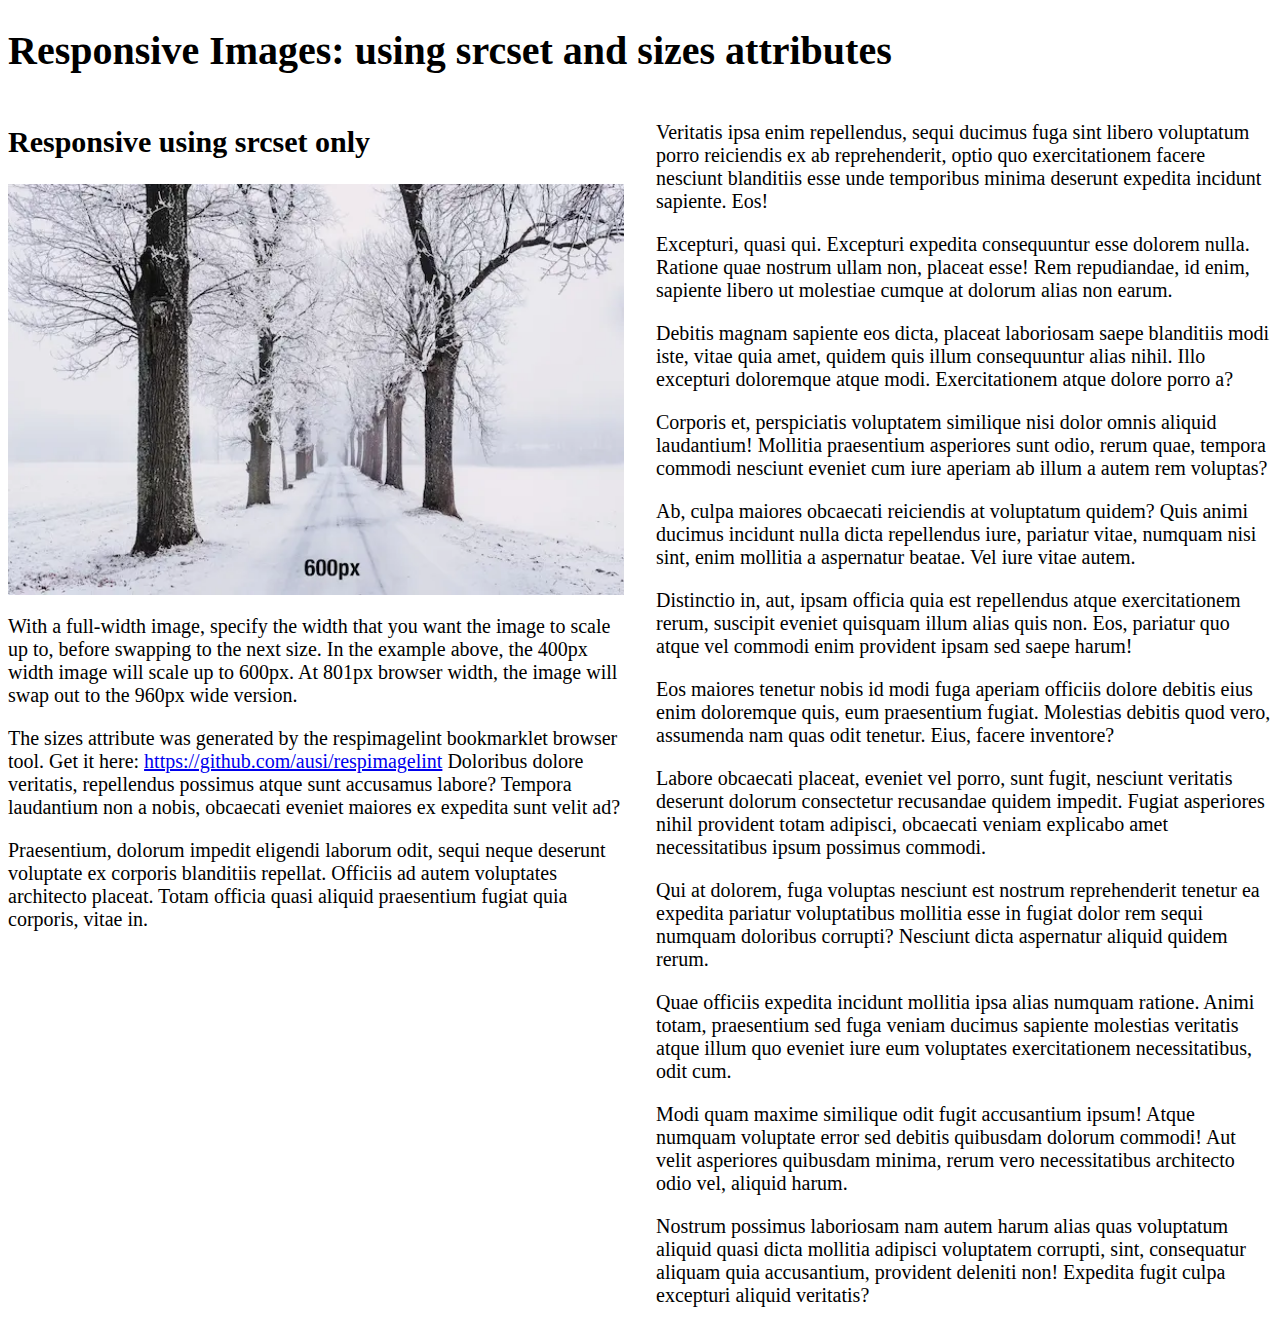
<file: layout3.html>
<!DOCTYPE html>
<html lang="en">
    <head>
        <meta charset="UTF-8" />
        <meta http-equiv="X-UA-Compatible" content="IE=edge" />
        <meta name="viewport" content="width=device-width, initial-scale=1.0" />
        <title>Responsive Images: using srcset and sizes attributes</title>
        <style>
            body {
                font-size: 1.25rem;
            }

            main {
                max-width: 1280px;
                margin: auto;
            }

            img {
                display: block;
                width: 100%;
            }

            @media (min-width: 1000px) {
                main {
                    display: grid;
                    grid-template-columns: 1fr 1fr;
                    grid-gap: 2rem;
                }
            }
        </style>
    </head>

    <body>
        <h1>Responsive Images: using srcset and sizes attributes</h1>

        <main>
            <section>
                <h2>Responsive using srcset only</h2>

                <!-- sizes attribute generated by respimagelint -->

                <picture>
                    <source
                        media="(min-width:1001px)"
                        srcset="images/snow-600.webp"
                    />
                    <source
                        media="(max-width:800px)"
                        srcset="images/snow-600.webp"
                    />
                    <source
                        media="(min-width:801px)"
                        srcset="images/snow-960.webp"
                    />

                    <img
                        src="images/snow-600.webp"
                        alt="responsive demo using srcset attribute"
                    />
                </picture>

                <p>
                    With a full-width image, specify the width that you want the
                    image to scale up to, before swapping to the next size. In
                    the example above, the 400px width image will scale up to
                    600px. At 801px browser width, the image will swap out to
                    the 960px wide version.
                </p>
                <p>
                    The sizes attribute was generated by the respimagelint
                    bookmarklet browser tool. Get it here:
                    <a
                        href="https://github.com/ausi/respimagelint"
                        target="_blank"
                        >https://github.com/ausi/respimagelint</a
                    >
                    Doloribus dolore veritatis, repellendus possimus atque sunt
                    accusamus labore? Tempora laudantium non a nobis, obcaecati
                    eveniet maiores ex expedita sunt velit ad?
                </p>
                <p>
                    Praesentium, dolorum impedit eligendi laborum odit, sequi
                    neque deserunt voluptate ex corporis blanditiis repellat.
                    Officiis ad autem voluptates architecto placeat. Totam
                    officia quasi aliquid praesentium fugiat quia corporis,
                    vitae in.
                </p>
            </section>
            <section>
                <p>
                    Veritatis ipsa enim repellendus, sequi ducimus fuga sint
                    libero voluptatum porro reiciendis ex ab reprehenderit,
                    optio quo exercitationem facere nesciunt blanditiis esse
                    unde temporibus minima deserunt expedita incidunt sapiente.
                    Eos!
                </p>
                <p>
                    Excepturi, quasi qui. Excepturi expedita consequuntur esse
                    dolorem nulla. Ratione quae nostrum ullam non, placeat esse!
                    Rem repudiandae, id enim, sapiente libero ut molestiae
                    cumque at dolorum alias non earum.
                </p>
                <p>
                    Debitis magnam sapiente eos dicta, placeat laboriosam saepe
                    blanditiis modi iste, vitae quia amet, quidem quis illum
                    consequuntur alias nihil. Illo excepturi doloremque atque
                    modi. Exercitationem atque dolore porro a?
                </p>
                <p>
                    Corporis et, perspiciatis voluptatem similique nisi dolor
                    omnis aliquid laudantium! Mollitia praesentium asperiores
                    sunt odio, rerum quae, tempora commodi nesciunt eveniet cum
                    iure aperiam ab illum a autem rem voluptas?
                </p>
                <p>
                    Ab, culpa maiores obcaecati reiciendis at voluptatum quidem?
                    Quis animi ducimus incidunt nulla dicta repellendus iure,
                    pariatur vitae, numquam nisi sint, enim mollitia a
                    aspernatur beatae. Vel iure vitae autem.
                </p>
                <p>
                    Distinctio in, aut, ipsam officia quia est repellendus atque
                    exercitationem rerum, suscipit eveniet quisquam illum alias
                    quis non. Eos, pariatur quo atque vel commodi enim provident
                    ipsam sed saepe harum!
                </p>
                <p>
                    Eos maiores tenetur nobis id modi fuga aperiam officiis
                    dolore debitis eius enim doloremque quis, eum praesentium
                    fugiat. Molestias debitis quod vero, assumenda nam quas odit
                    tenetur. Eius, facere inventore?
                </p>
                <p>
                    Labore obcaecati placeat, eveniet vel porro, sunt fugit,
                    nesciunt veritatis deserunt dolorum consectetur recusandae
                    quidem impedit. Fugiat asperiores nihil provident totam
                    adipisci, obcaecati veniam explicabo amet necessitatibus
                    ipsum possimus commodi.
                </p>
                <p>
                    Qui at dolorem, fuga voluptas nesciunt est nostrum
                    reprehenderit tenetur ea expedita pariatur voluptatibus
                    mollitia esse in fugiat dolor rem sequi numquam doloribus
                    corrupti? Nesciunt dicta aspernatur aliquid quidem rerum.
                </p>
                <p>
                    Quae officiis expedita incidunt mollitia ipsa alias numquam
                    ratione. Animi totam, praesentium sed fuga veniam ducimus
                    sapiente molestias veritatis atque illum quo eveniet iure
                    eum voluptates exercitationem necessitatibus, odit cum.
                </p>
                <p>
                    Modi quam maxime similique odit fugit accusantium ipsum!
                    Atque numquam voluptate error sed debitis quibusdam dolorum
                    commodi! Aut velit asperiores quibusdam minima, rerum vero
                    necessitatibus architecto odio vel, aliquid harum.
                </p>
                <p>
                    Nostrum possimus laboriosam nam autem harum alias quas
                    voluptatum aliquid quasi dicta mollitia adipisci voluptatem
                    corrupti, sint, consequatur aliquam quia accusantium,
                    provident deleniti non! Expedita fugit culpa excepturi
                    aliquid veritatis?
                </p>
            </section>
        </main>
    </body>
</html>
</file>
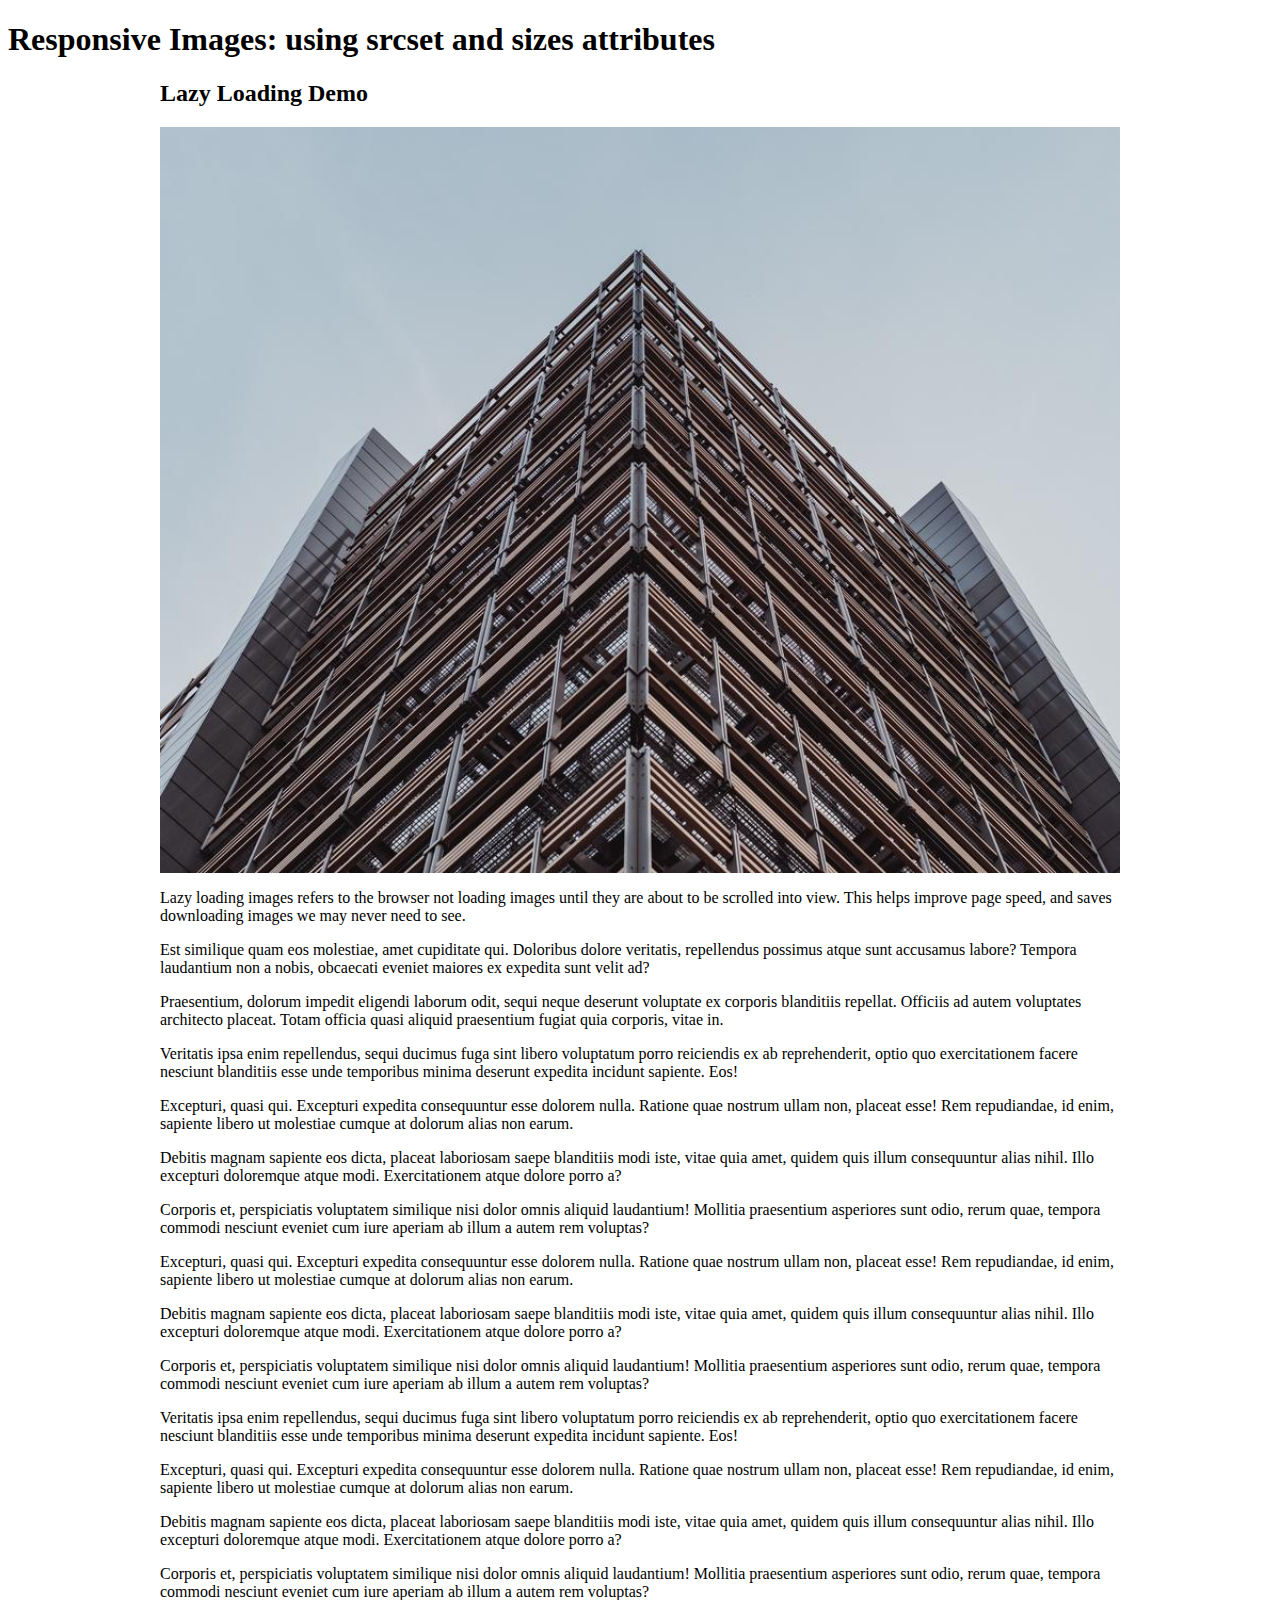
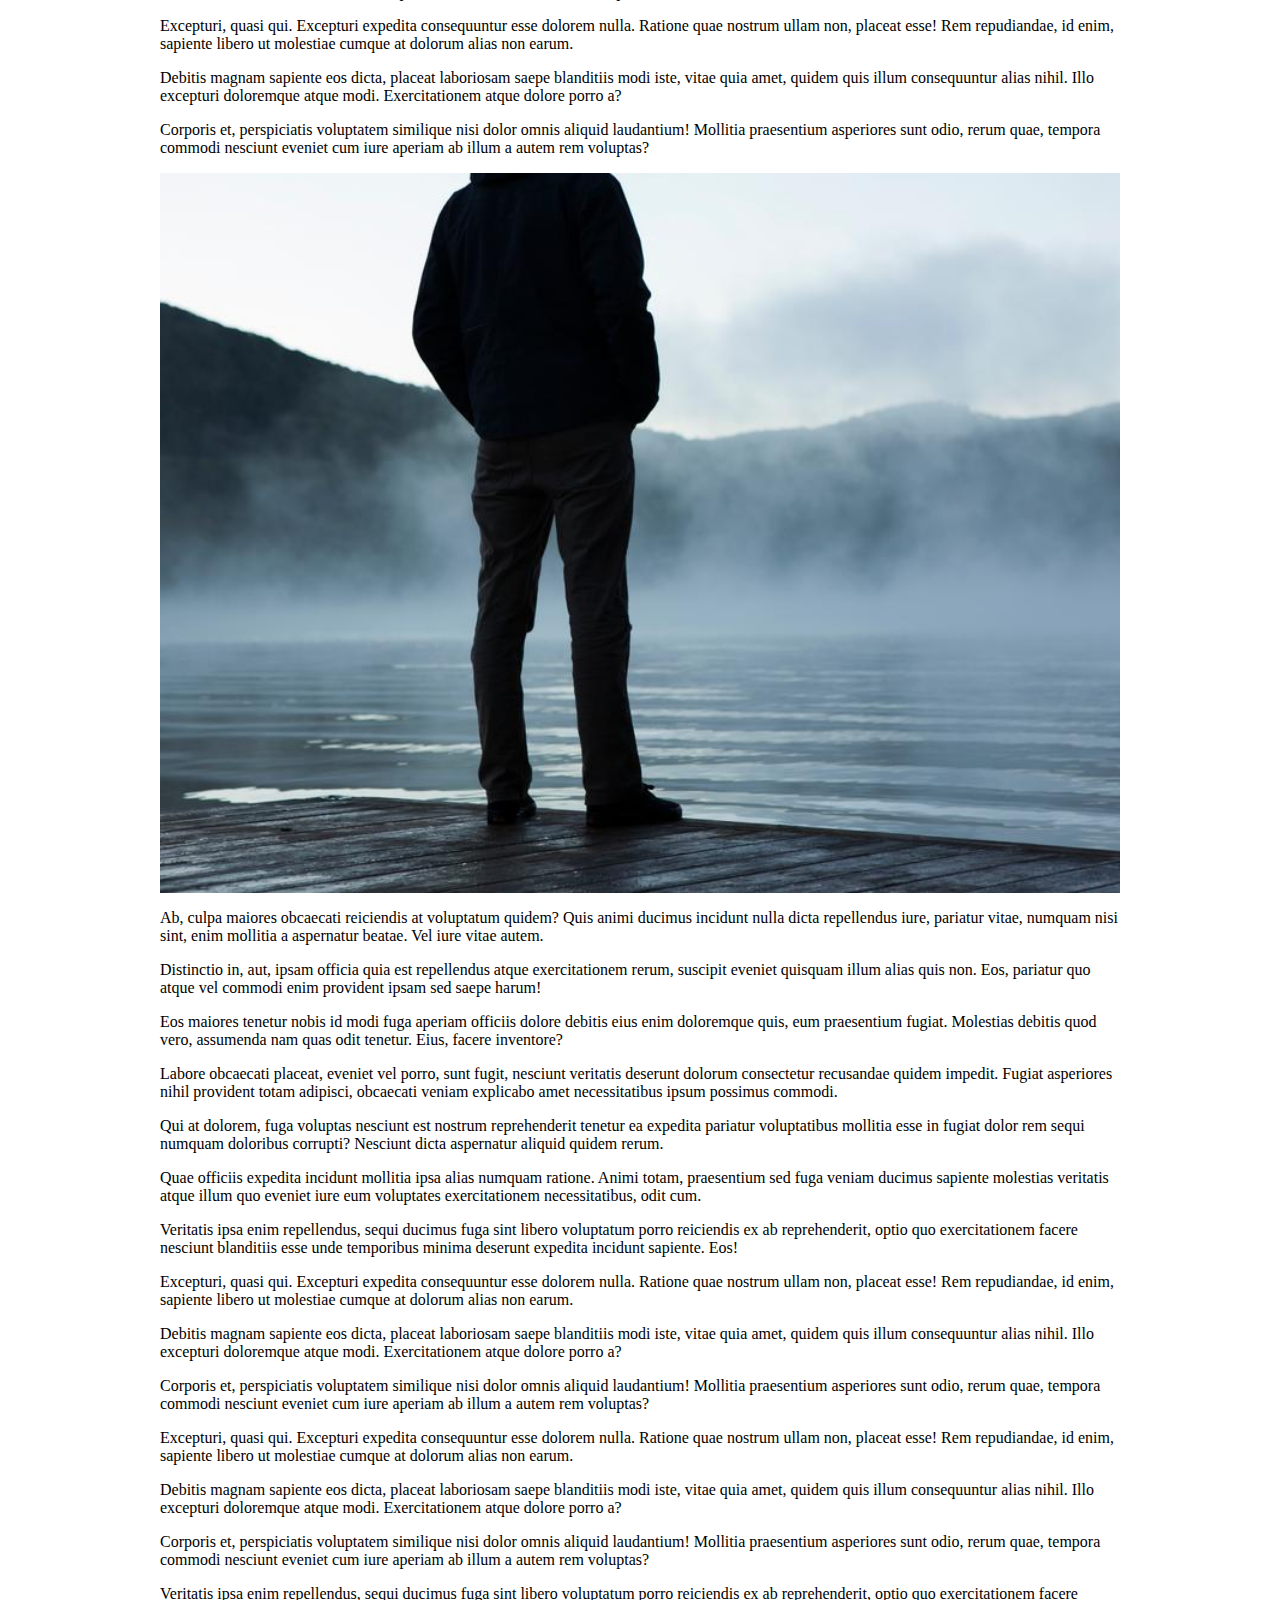
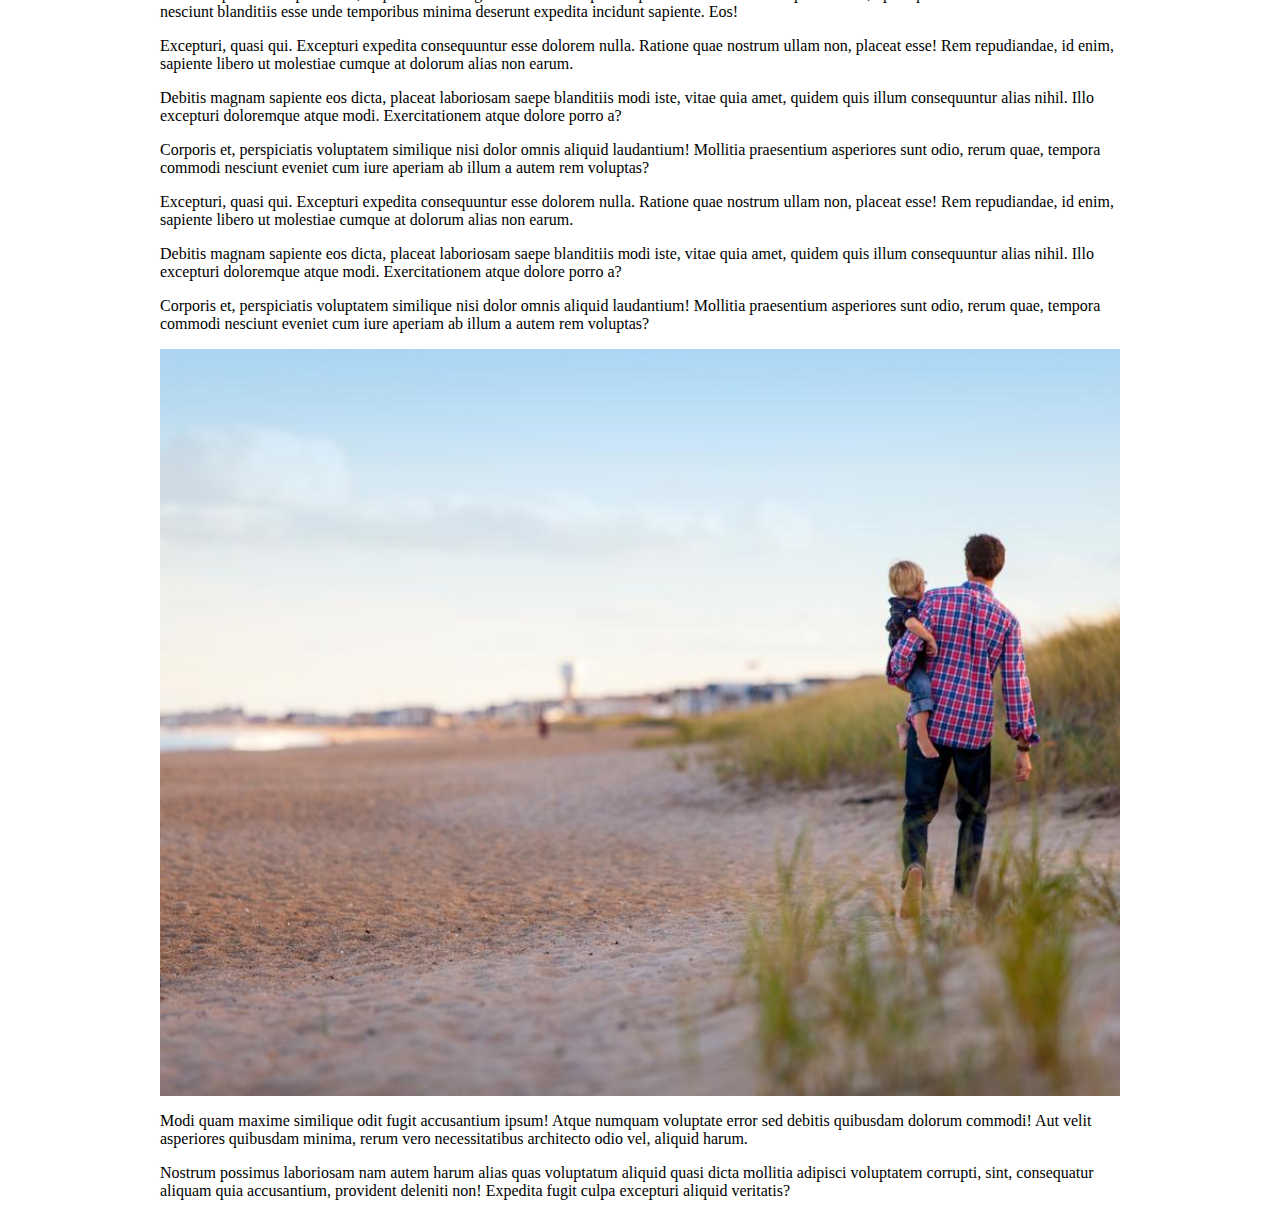
<file: lazy.html>
<!DOCTYPE html>
<html lang="en">
    <head>
        <meta charset="UTF-8" />
        <meta http-equiv="X-UA-Compatible" content="IE=edge" />
        <meta name="viewport" content="width=device-width, initial-scale=1.0" />
        <title>Lazy Loading Images</title>
        <style>
            main {
                max-width: 960px;
                margin: auto;
            }

            img {
                display: block;
                width: 100%;
                height: auto;
            }
        </style>
    </head>

    <body>
        <h1>Responsive Images: using srcset and sizes attributes</h1>

        <main>
            <h2>Lazy Loading Demo</h2>

            <img
                loading="lazy"
                width="900"
                height="700"
                src="images/lazy1.jpg"
                alt="demo"
            />

            <p>
                Lazy loading images refers to the browser not loading images
                until they are about to be scrolled into view. This helps
                improve page speed, and saves downloading images we may never
                need to see.
            </p>
            <p>
                Est similique quam eos molestiae, amet cupiditate qui. Doloribus
                dolore veritatis, repellendus possimus atque sunt accusamus
                labore? Tempora laudantium non a nobis, obcaecati eveniet
                maiores ex expedita sunt velit ad?
            </p>
            <p>
                Praesentium, dolorum impedit eligendi laborum odit, sequi neque
                deserunt voluptate ex corporis blanditiis repellat. Officiis ad
                autem voluptates architecto placeat. Totam officia quasi aliquid
                praesentium fugiat quia corporis, vitae in.
            </p>
            <p>
                Veritatis ipsa enim repellendus, sequi ducimus fuga sint libero
                voluptatum porro reiciendis ex ab reprehenderit, optio quo
                exercitationem facere nesciunt blanditiis esse unde temporibus
                minima deserunt expedita incidunt sapiente. Eos!
            </p>
            <p>
                Excepturi, quasi qui. Excepturi expedita consequuntur esse
                dolorem nulla. Ratione quae nostrum ullam non, placeat esse! Rem
                repudiandae, id enim, sapiente libero ut molestiae cumque at
                dolorum alias non earum.
            </p>
            <p>
                Debitis magnam sapiente eos dicta, placeat laboriosam saepe
                blanditiis modi iste, vitae quia amet, quidem quis illum
                consequuntur alias nihil. Illo excepturi doloremque atque modi.
                Exercitationem atque dolore porro a?
            </p>
            <p>
                Corporis et, perspiciatis voluptatem similique nisi dolor omnis
                aliquid laudantium! Mollitia praesentium asperiores sunt odio,
                rerum quae, tempora commodi nesciunt eveniet cum iure aperiam ab
                illum a autem rem voluptas?
            </p>
            <p>
                Excepturi, quasi qui. Excepturi expedita consequuntur esse
                dolorem nulla. Ratione quae nostrum ullam non, placeat esse! Rem
                repudiandae, id enim, sapiente libero ut molestiae cumque at
                dolorum alias non earum.
            </p>
            <p>
                Debitis magnam sapiente eos dicta, placeat laboriosam saepe
                blanditiis modi iste, vitae quia amet, quidem quis illum
                consequuntur alias nihil. Illo excepturi doloremque atque modi.
                Exercitationem atque dolore porro a?
            </p>
            <p>
                Corporis et, perspiciatis voluptatem similique nisi dolor omnis
                aliquid laudantium! Mollitia praesentium asperiores sunt odio,
                rerum quae, tempora commodi nesciunt eveniet cum iure aperiam ab
                illum a autem rem voluptas?
            </p>
            <p>
                Veritatis ipsa enim repellendus, sequi ducimus fuga sint libero
                voluptatum porro reiciendis ex ab reprehenderit, optio quo
                exercitationem facere nesciunt blanditiis esse unde temporibus
                minima deserunt expedita incidunt sapiente. Eos!
            </p>
            <p>
                Excepturi, quasi qui. Excepturi expedita consequuntur esse
                dolorem nulla. Ratione quae nostrum ullam non, placeat esse! Rem
                repudiandae, id enim, sapiente libero ut molestiae cumque at
                dolorum alias non earum.
            </p>
            <p>
                Debitis magnam sapiente eos dicta, placeat laboriosam saepe
                blanditiis modi iste, vitae quia amet, quidem quis illum
                consequuntur alias nihil. Illo excepturi doloremque atque modi.
                Exercitationem atque dolore porro a?
            </p>
            <p>
                Corporis et, perspiciatis voluptatem similique nisi dolor omnis
                aliquid laudantium! Mollitia praesentium asperiores sunt odio,
                rerum quae, tempora commodi nesciunt eveniet cum iure aperiam ab
                illum a autem rem voluptas?
            </p>
            <p>
                Excepturi, quasi qui. Excepturi expedita consequuntur esse
                dolorem nulla. Ratione quae nostrum ullam non, placeat esse! Rem
                repudiandae, id enim, sapiente libero ut molestiae cumque at
                dolorum alias non earum.
            </p>
            <p>
                Debitis magnam sapiente eos dicta, placeat laboriosam saepe
                blanditiis modi iste, vitae quia amet, quidem quis illum
                consequuntur alias nihil. Illo excepturi doloremque atque modi.
                Exercitationem atque dolore porro a?
            </p>
            <p>
                Corporis et, perspiciatis voluptatem similique nisi dolor omnis
                aliquid laudantium! Mollitia praesentium asperiores sunt odio,
                rerum quae, tempora commodi nesciunt eveniet cum iure aperiam ab
                illum a autem rem voluptas?
            </p>

            <img
                loading="lazy"
                width="900"
                height="700"
                src="images/lazy2.jpg"
                alt="demo"
            />
            <p>
                Ab, culpa maiores obcaecati reiciendis at voluptatum quidem?
                Quis animi ducimus incidunt nulla dicta repellendus iure,
                pariatur vitae, numquam nisi sint, enim mollitia a aspernatur
                beatae. Vel iure vitae autem.
            </p>
            <p>
                Distinctio in, aut, ipsam officia quia est repellendus atque
                exercitationem rerum, suscipit eveniet quisquam illum alias quis
                non. Eos, pariatur quo atque vel commodi enim provident ipsam
                sed saepe harum!
            </p>
            <p>
                Eos maiores tenetur nobis id modi fuga aperiam officiis dolore
                debitis eius enim doloremque quis, eum praesentium fugiat.
                Molestias debitis quod vero, assumenda nam quas odit tenetur.
                Eius, facere inventore?
            </p>
            <p>
                Labore obcaecati placeat, eveniet vel porro, sunt fugit,
                nesciunt veritatis deserunt dolorum consectetur recusandae
                quidem impedit. Fugiat asperiores nihil provident totam
                adipisci, obcaecati veniam explicabo amet necessitatibus ipsum
                possimus commodi.
            </p>
            <p>
                Qui at dolorem, fuga voluptas nesciunt est nostrum reprehenderit
                tenetur ea expedita pariatur voluptatibus mollitia esse in
                fugiat dolor rem sequi numquam doloribus corrupti? Nesciunt
                dicta aspernatur aliquid quidem rerum.
            </p>
            <p>
                Quae officiis expedita incidunt mollitia ipsa alias numquam
                ratione. Animi totam, praesentium sed fuga veniam ducimus
                sapiente molestias veritatis atque illum quo eveniet iure eum
                voluptates exercitationem necessitatibus, odit cum.
            </p>
            <p>
                Veritatis ipsa enim repellendus, sequi ducimus fuga sint libero
                voluptatum porro reiciendis ex ab reprehenderit, optio quo
                exercitationem facere nesciunt blanditiis esse unde temporibus
                minima deserunt expedita incidunt sapiente. Eos!
            </p>
            <p>
                Excepturi, quasi qui. Excepturi expedita consequuntur esse
                dolorem nulla. Ratione quae nostrum ullam non, placeat esse! Rem
                repudiandae, id enim, sapiente libero ut molestiae cumque at
                dolorum alias non earum.
            </p>
            <p>
                Debitis magnam sapiente eos dicta, placeat laboriosam saepe
                blanditiis modi iste, vitae quia amet, quidem quis illum
                consequuntur alias nihil. Illo excepturi doloremque atque modi.
                Exercitationem atque dolore porro a?
            </p>
            <p>
                Corporis et, perspiciatis voluptatem similique nisi dolor omnis
                aliquid laudantium! Mollitia praesentium asperiores sunt odio,
                rerum quae, tempora commodi nesciunt eveniet cum iure aperiam ab
                illum a autem rem voluptas?
            </p>
            <p>
                Excepturi, quasi qui. Excepturi expedita consequuntur esse
                dolorem nulla. Ratione quae nostrum ullam non, placeat esse! Rem
                repudiandae, id enim, sapiente libero ut molestiae cumque at
                dolorum alias non earum.
            </p>
            <p>
                Debitis magnam sapiente eos dicta, placeat laboriosam saepe
                blanditiis modi iste, vitae quia amet, quidem quis illum
                consequuntur alias nihil. Illo excepturi doloremque atque modi.
                Exercitationem atque dolore porro a?
            </p>
            <p>
                Corporis et, perspiciatis voluptatem similique nisi dolor omnis
                aliquid laudantium! Mollitia praesentium asperiores sunt odio,
                rerum quae, tempora commodi nesciunt eveniet cum iure aperiam ab
                illum a autem rem voluptas?
            </p>
            <p>
                Veritatis ipsa enim repellendus, sequi ducimus fuga sint libero
                voluptatum porro reiciendis ex ab reprehenderit, optio quo
                exercitationem facere nesciunt blanditiis esse unde temporibus
                minima deserunt expedita incidunt sapiente. Eos!
            </p>
            <p>
                Excepturi, quasi qui. Excepturi expedita consequuntur esse
                dolorem nulla. Ratione quae nostrum ullam non, placeat esse! Rem
                repudiandae, id enim, sapiente libero ut molestiae cumque at
                dolorum alias non earum.
            </p>
            <p>
                Debitis magnam sapiente eos dicta, placeat laboriosam saepe
                blanditiis modi iste, vitae quia amet, quidem quis illum
                consequuntur alias nihil. Illo excepturi doloremque atque modi.
                Exercitationem atque dolore porro a?
            </p>
            <p>
                Corporis et, perspiciatis voluptatem similique nisi dolor omnis
                aliquid laudantium! Mollitia praesentium asperiores sunt odio,
                rerum quae, tempora commodi nesciunt eveniet cum iure aperiam ab
                illum a autem rem voluptas?
            </p>
            <p>
                Excepturi, quasi qui. Excepturi expedita consequuntur esse
                dolorem nulla. Ratione quae nostrum ullam non, placeat esse! Rem
                repudiandae, id enim, sapiente libero ut molestiae cumque at
                dolorum alias non earum.
            </p>
            <p>
                Debitis magnam sapiente eos dicta, placeat laboriosam saepe
                blanditiis modi iste, vitae quia amet, quidem quis illum
                consequuntur alias nihil. Illo excepturi doloremque atque modi.
                Exercitationem atque dolore porro a?
            </p>
            <p>
                Corporis et, perspiciatis voluptatem similique nisi dolor omnis
                aliquid laudantium! Mollitia praesentium asperiores sunt odio,
                rerum quae, tempora commodi nesciunt eveniet cum iure aperiam ab
                illum a autem rem voluptas?
            </p>
            <img
                loading="lazy"
                width="800"
                height="600"
                src="images/lazy3.jpg"
                alt="demo"
            />
            <p>
                Modi quam maxime similique odit fugit accusantium ipsum! Atque
                numquam voluptate error sed debitis quibusdam dolorum commodi!
                Aut velit asperiores quibusdam minima, rerum vero necessitatibus
                architecto odio vel, aliquid harum.
            </p>
            <p>
                Nostrum possimus laboriosam nam autem harum alias quas
                voluptatum aliquid quasi dicta mollitia adipisci voluptatem
                corrupti, sint, consequatur aliquam quia accusantium, provident
                deleniti non! Expedita fugit culpa excepturi aliquid veritatis?
            </p>
        </main>
    </body>
</html>
</file>
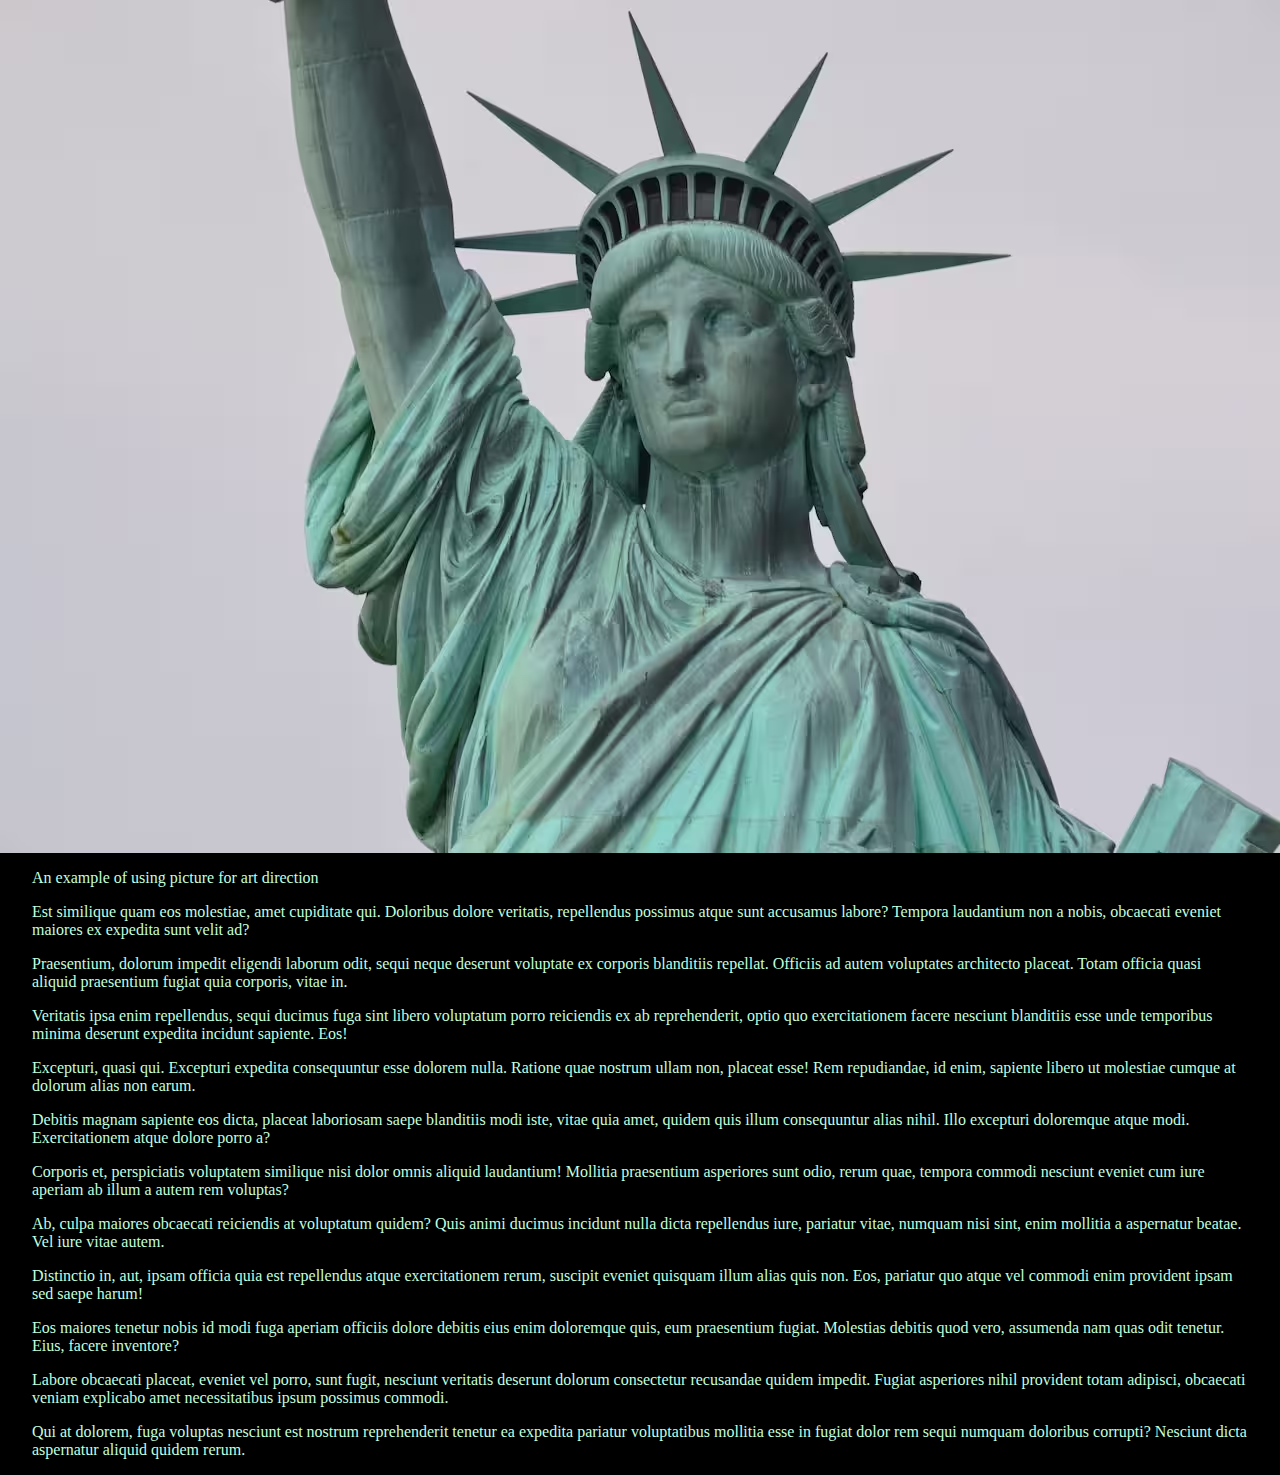
<file: picture.html>
<!DOCTYPE html>
<html lang="en">
    <head>
        <meta charset="UTF-8" />
        <meta http-equiv="X-UA-Compatible" content="IE=edge" />
        <meta name="viewport" content="width=device-width, initial-scale=1.0" />
        <title>responsive with picture and source elements</title>
        <style>
            body {
                margin: 0;
                background: black;
                color: rgb(193, 255, 223);
            }

            img {
                display: block;
                width: 100vw;
                margin: auto;
            }

            p {
                padding: 0 2rem;
            }
        </style>
    </head>
    <body>
        <picture>
            <source
                type="image/avif"
                media="(min-width:601px)"
                srcset="images/wide.avif"
            />
            <source
                type="image/avif"
                media="(min-width:480px)"
                srcset="images/mobile.avif"
            />
            <source
                type="image/avif"
                media="(max-width:479px)"
                srcset="images/small.avif"
            />

            <source
                type="image/webp"
                media="(min-width:601px)"
                srcset="images/wide.webp"
            />
            <source
                type="image/webp"
                media="(min-width:480px)"
                srcset="images/mobile.webp"
            />

            <source
                type="image/webp"
                media="(max-width:479px)"
                srcset="images/small.webp"
            />

            <img src="images/small.jpg" alt="demo" />
        </picture>

        <p>An example of using picture for art direction</p>
        <p>
            Est similique quam eos molestiae, amet cupiditate qui. Doloribus
            dolore veritatis, repellendus possimus atque sunt accusamus labore?
            Tempora laudantium non a nobis, obcaecati eveniet maiores ex
            expedita sunt velit ad?
        </p>
        <p>
            Praesentium, dolorum impedit eligendi laborum odit, sequi neque
            deserunt voluptate ex corporis blanditiis repellat. Officiis ad
            autem voluptates architecto placeat. Totam officia quasi aliquid
            praesentium fugiat quia corporis, vitae in.
        </p>
        <p>
            Veritatis ipsa enim repellendus, sequi ducimus fuga sint libero
            voluptatum porro reiciendis ex ab reprehenderit, optio quo
            exercitationem facere nesciunt blanditiis esse unde temporibus
            minima deserunt expedita incidunt sapiente. Eos!
        </p>
        <p>
            Excepturi, quasi qui. Excepturi expedita consequuntur esse dolorem
            nulla. Ratione quae nostrum ullam non, placeat esse! Rem
            repudiandae, id enim, sapiente libero ut molestiae cumque at dolorum
            alias non earum.
        </p>
        <p>
            Debitis magnam sapiente eos dicta, placeat laboriosam saepe
            blanditiis modi iste, vitae quia amet, quidem quis illum
            consequuntur alias nihil. Illo excepturi doloremque atque modi.
            Exercitationem atque dolore porro a?
        </p>
        <p>
            Corporis et, perspiciatis voluptatem similique nisi dolor omnis
            aliquid laudantium! Mollitia praesentium asperiores sunt odio, rerum
            quae, tempora commodi nesciunt eveniet cum iure aperiam ab illum a
            autem rem voluptas?
        </p>
        <p>
            Ab, culpa maiores obcaecati reiciendis at voluptatum quidem? Quis
            animi ducimus incidunt nulla dicta repellendus iure, pariatur vitae,
            numquam nisi sint, enim mollitia a aspernatur beatae. Vel iure vitae
            autem.
        </p>
        <p>
            Distinctio in, aut, ipsam officia quia est repellendus atque
            exercitationem rerum, suscipit eveniet quisquam illum alias quis
            non. Eos, pariatur quo atque vel commodi enim provident ipsam sed
            saepe harum!
        </p>
        <p>
            Eos maiores tenetur nobis id modi fuga aperiam officiis dolore
            debitis eius enim doloremque quis, eum praesentium fugiat. Molestias
            debitis quod vero, assumenda nam quas odit tenetur. Eius, facere
            inventore?
        </p>
        <p>
            Labore obcaecati placeat, eveniet vel porro, sunt fugit, nesciunt
            veritatis deserunt dolorum consectetur recusandae quidem impedit.
            Fugiat asperiores nihil provident totam adipisci, obcaecati veniam
            explicabo amet necessitatibus ipsum possimus commodi.
        </p>
        <p>
            Qui at dolorem, fuga voluptas nesciunt est nostrum reprehenderit
            tenetur ea expedita pariatur voluptatibus mollitia esse in fugiat
            dolor rem sequi numquam doloribus corrupti? Nesciunt dicta
            aspernatur aliquid quidem rerum.
        </p>
    </body>
</html>
</file>
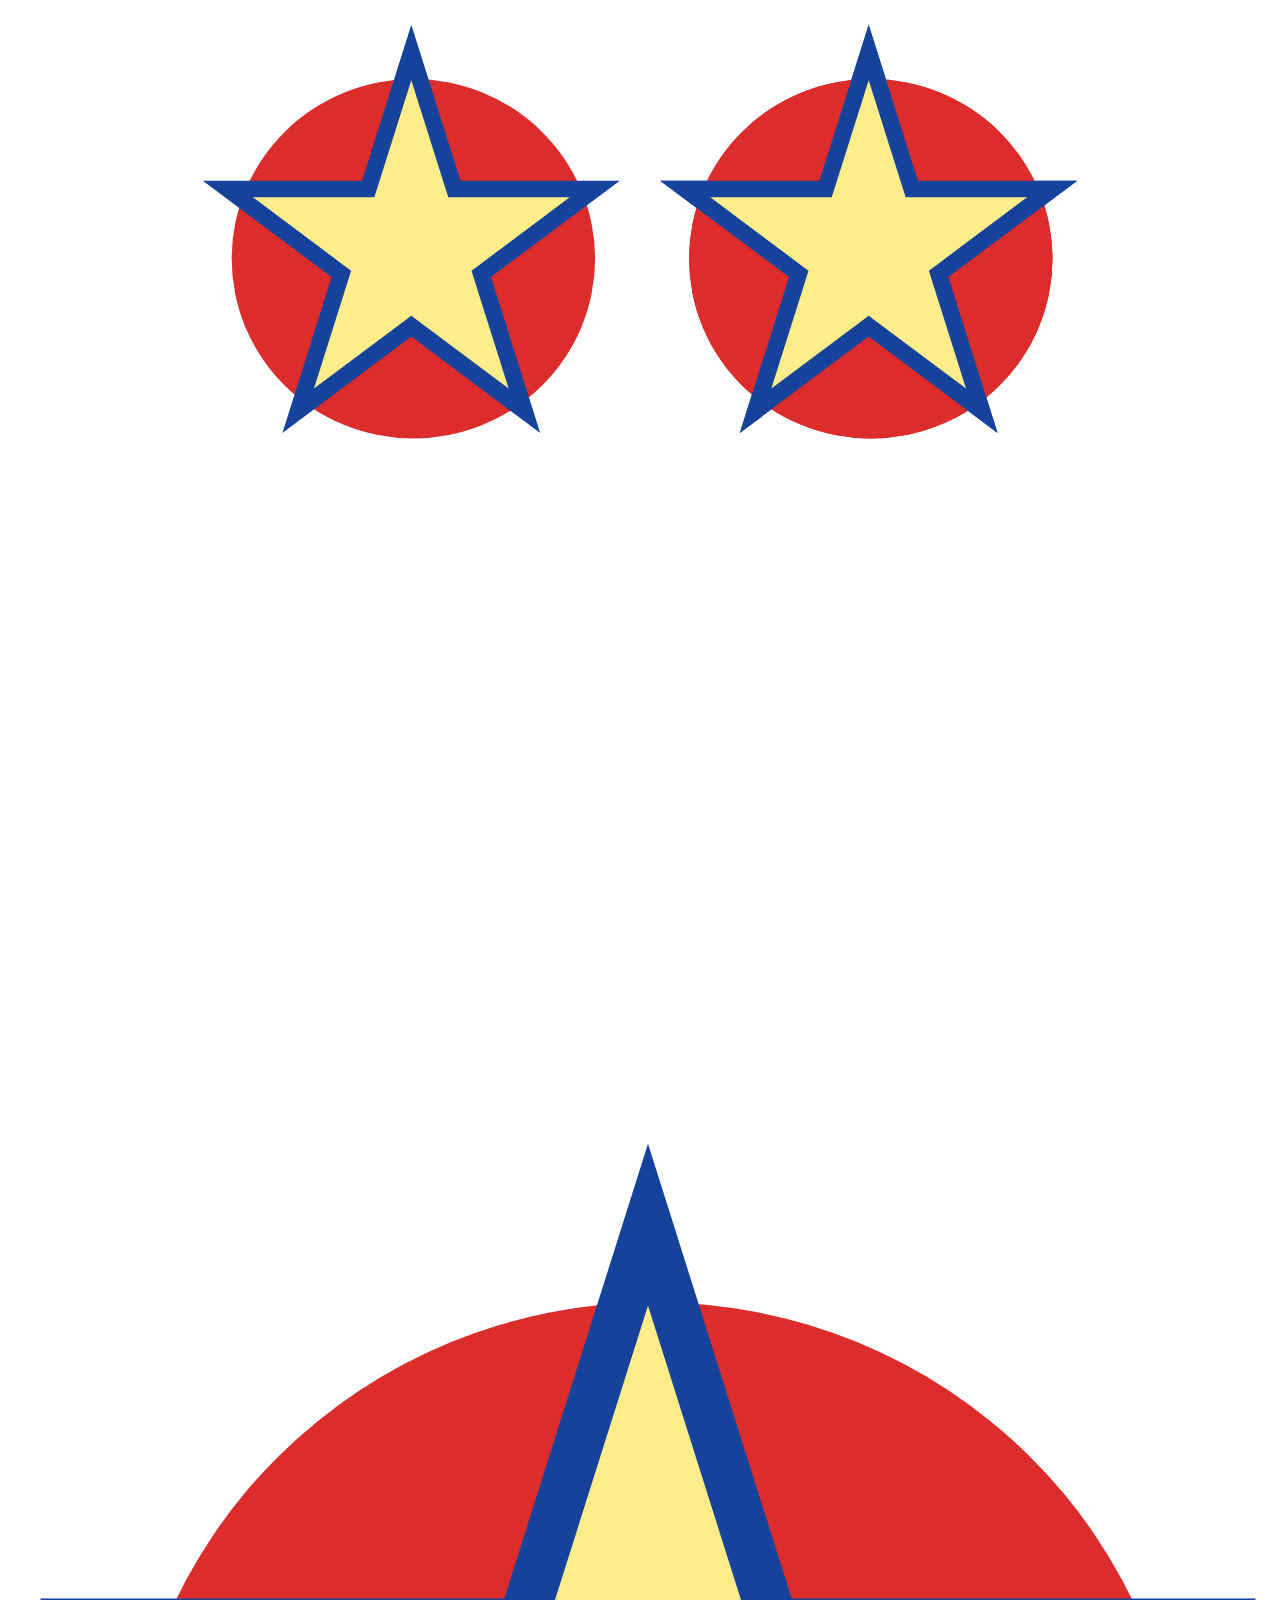
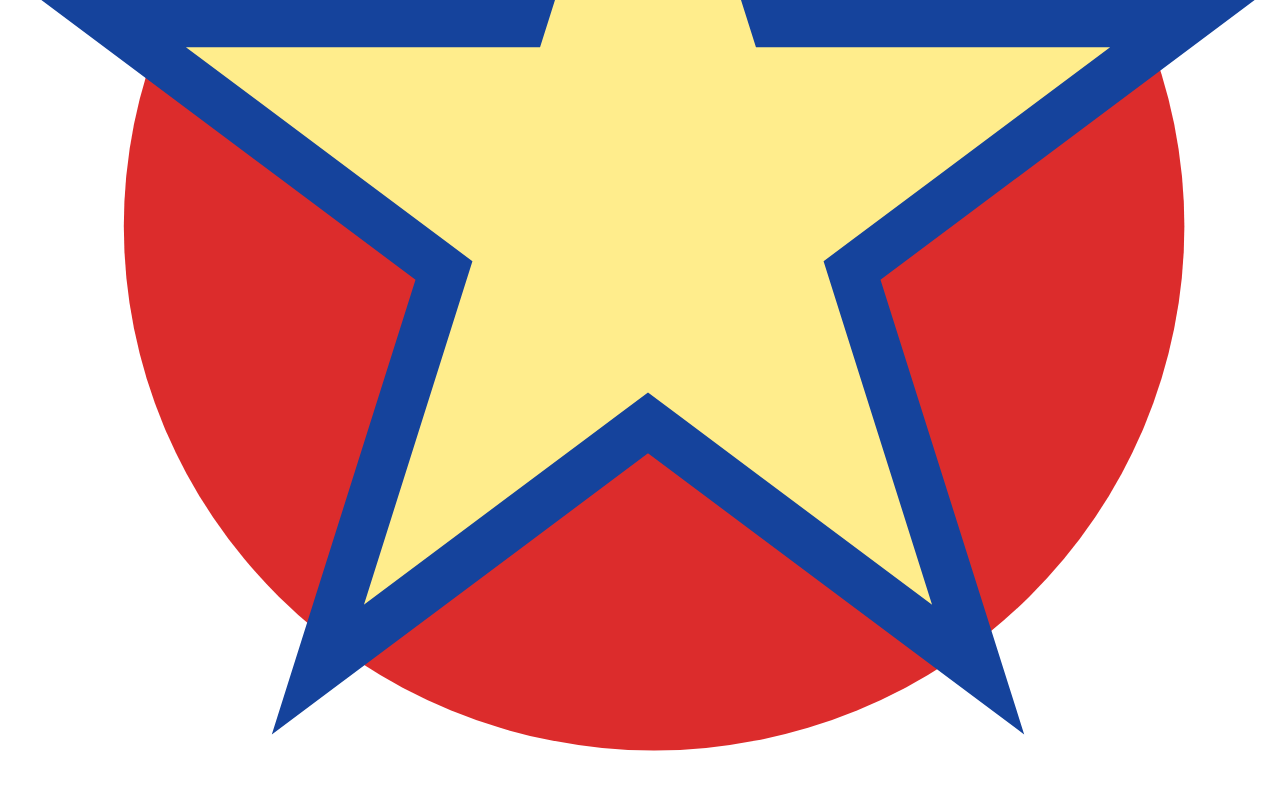
<file: svg.html>
<!DOCTYPE html>
<html lang="en">
    <head>
        <meta charset="UTF-8" />
        <meta http-equiv="X-UA-Compatible" content="IE=edge" />
        <meta name="viewport" content="width=device-width, initial-scale=1.0" />
        <title>SVG</title>
        <style>
            picture {
                display: block;
                width: max-content;
                margin: auto;
            }
            img {
                width: 40vw;
            }
            .loner {
                display: block;
                width: 100vw;
                margin-top: 40rem;
            }

            @media screen and (min-width: 720px) {
                img {
                    width: 70vw;
                }
            }
        </style>
    </head>
    <body>
        <picture>
            <source media="(min-width:720px)" srcset="images/wide.svg" />
            <source media="(max-width:719px)" srcset="images/tall.svg" />
            <img src="images/tall.svg" alt="graphics" />
        </picture>

        <img class="loner" src="images/shield.svg" alt="demo" />
    </body>
</html>
</file>
<file: css/main.css>
body {
    background-image: url("data:image/svg+xml,%3Csvg xmlns='http://www.w3.org/2000/svg' viewBox='0 0 100 1000'%3E%3Cg %3E%3Ccircle fill='%23edfcff' cx='50' cy='0' r='50'/%3E%3Cg fill='%23e4f9fe' %3E%3Ccircle cx='0' cy='50' r='50'/%3E%3Ccircle cx='100' cy='50' r='50'/%3E%3C/g%3E%3Ccircle fill='%23dbf6fe' cx='50' cy='100' r='50'/%3E%3Cg fill='%23d2f3fe' %3E%3Ccircle cx='0' cy='150' r='50'/%3E%3Ccircle cx='100' cy='150' r='50'/%3E%3C/g%3E%3Ccircle fill='%23caeffe' cx='50' cy='200' r='50'/%3E%3Cg fill='%23c2ecff' %3E%3Ccircle cx='0' cy='250' r='50'/%3E%3Ccircle cx='100' cy='250' r='50'/%3E%3C/g%3E%3Ccircle fill='%23bae8ff' cx='50' cy='300' r='50'/%3E%3Cg fill='%23b3e4ff' %3E%3Ccircle cx='0' cy='350' r='50'/%3E%3Ccircle cx='100' cy='350' r='50'/%3E%3C/g%3E%3Ccircle fill='%23ace0ff' cx='50' cy='400' r='50'/%3E%3Cg fill='%23a6dcff' %3E%3Ccircle cx='0' cy='450' r='50'/%3E%3Ccircle cx='100' cy='450' r='50'/%3E%3C/g%3E%3Ccircle fill='%23a1d8ff' cx='50' cy='500' r='50'/%3E%3Cg fill='%239cd4ff' %3E%3Ccircle cx='0' cy='550' r='50'/%3E%3Ccircle cx='100' cy='550' r='50'/%3E%3C/g%3E%3Ccircle fill='%2399cfff' cx='50' cy='600' r='50'/%3E%3Cg fill='%2396caff' %3E%3Ccircle cx='0' cy='650' r='50'/%3E%3Ccircle cx='100' cy='650' r='50'/%3E%3C/g%3E%3Ccircle fill='%2395c5ff' cx='50' cy='700' r='50'/%3E%3Cg fill='%2394c0ff' %3E%3Ccircle cx='0' cy='750' r='50'/%3E%3Ccircle cx='100' cy='750' r='50'/%3E%3C/g%3E%3Ccircle fill='%2395bbff' cx='50' cy='800' r='50'/%3E%3Cg fill='%2397b5ff' %3E%3Ccircle cx='0' cy='850' r='50'/%3E%3Ccircle cx='100' cy='850' r='50'/%3E%3C/g%3E%3Ccircle fill='%2399afff' cx='50' cy='900' r='50'/%3E%3Cg fill='%239da9ff' %3E%3Ccircle cx='0' cy='950' r='50'/%3E%3Ccircle cx='100' cy='950' r='50'/%3E%3C/g%3E%3Ccircle fill='%23a1a3ff' cx='50' cy='1000' r='50'/%3E%3C/g%3E%3C/svg%3E");
    background-attachment: fixed;
    background-size: contain;
    //background-repeat: no-repeat;
}

hr {
    margin: 10rem auto;
}
</file>
